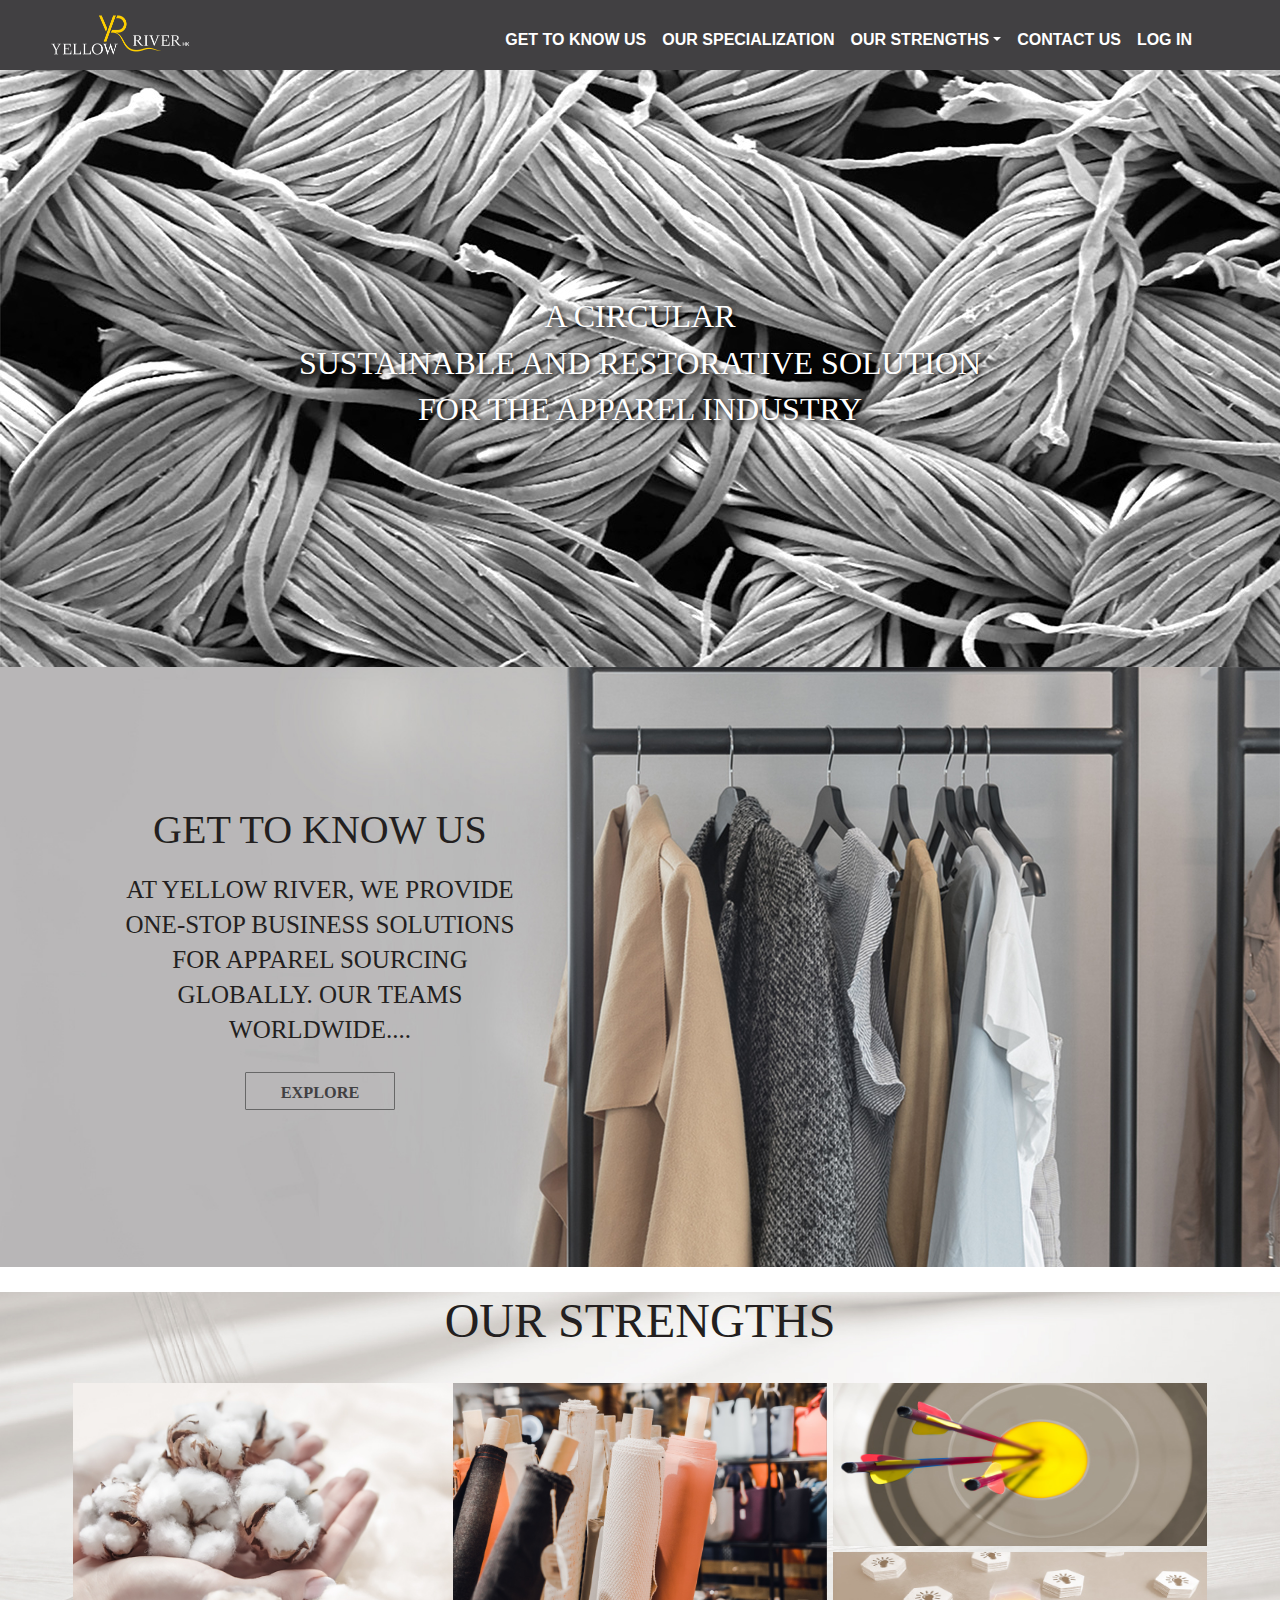
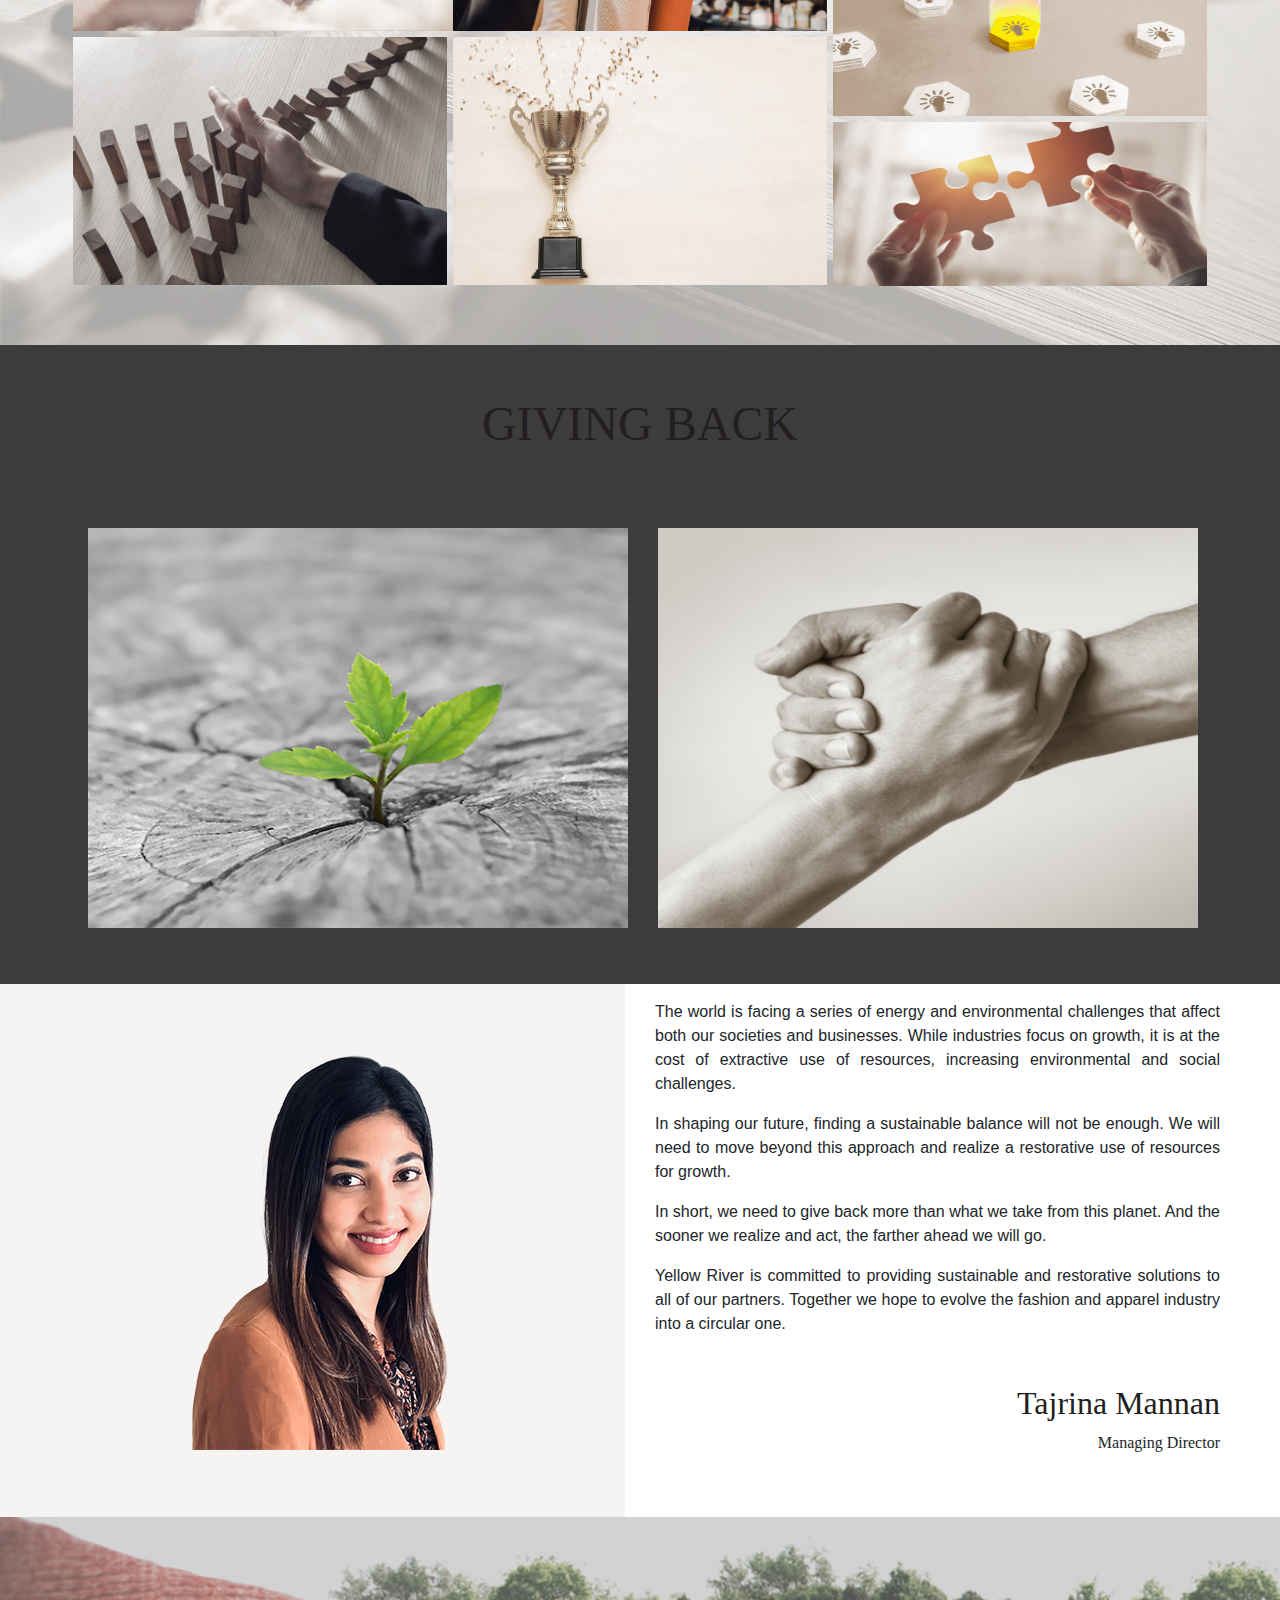
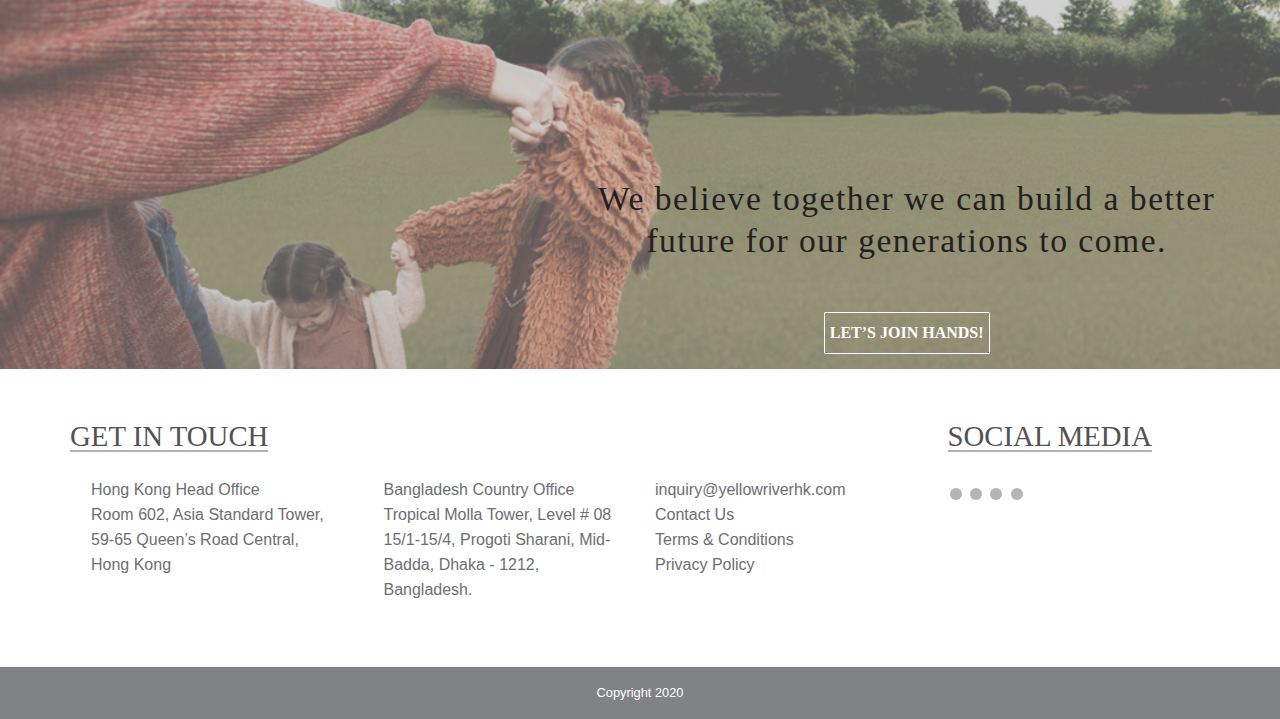
<file: index.html>
<!DOCTYPE html>
<html>
<head>
	<meta charset="utf-8">
	<meta name="viewport" content="width=device-width, initial-scale=1">
	<link rel="stylesheet" href="css/bootstrap.min.css">
	<script src="js/jquery.min.js"></script>
	<script src="js/popper.min.js"></script>
	<script src="js/bootstrap.min.js"></script>
	<link rel="stylesheet" href="https://cdnjs.cloudflare.com/ajax/libs/font-awesome/6.0.0-beta2/css/all.min.css" integrity="sha512-YWzhKL2whUzgiheMoBFwW8CKV4qpHQAEuvilg9FAn5VJUDwKZZxkJNuGM4XkWuk94WCrrwslk8yWNGmY1EduTA==" crossorigin="anonymous" referrerpolicy="no-referrer" />
	<link rel="stylesheet" type="text/css" href="css/mystyle.css">
	<link rel="icon" href="images/favicon.png" type="image/png">
	<title>Yellow River</title>
	<style type="text/css">
		

	</style>
</head>
<body>
	<!-- navbar start here -->
	<div class="container-fluid">
		<header id="header" class="header nav-border">
			<nav class="navbar navbar-expand-lg navbar-dark fixed-top">
				<a href="index.html" class="navbar-brand">
					<img class="logo" src="images/logo-4.png" alt="logo">
				</a>
				<button class="navbar-toggler sticky-top" type="button" data-toggle="collapse"data-target="#navbarSupportedContent"aria-controls="navbarSupportedContent" aria-expanded="false" aria-label="Toggle navigation">
					<span class="navbar-toggler-icon"></span>
				</button>
				<div class="collapse navbar-collapse" id="navbarSupportedContent">
					<ul class="navbar-nav ml-auto">
						<li class="nav-item"><a class=" active nav-link" href="gettoknowus.html"><b>Get to Know US</a></b></li>
						<li class="nav-item"><a class=" active nav-link" href="ourspecialization.html"><b>Our Specialization</a></b></li>
						<li class="nav-item dropdown">
							<a class="active nav-link dropdown-toggle" href="#" id="navbardrop" data-toggle="dropdown"><b>Our Strengths</b></a>
							<div class="dropdown-menu">
								<a class="dropdown-item" href="#">Transparent Sourcing</a>
								<a class="dropdown-item" href="#">Risk Management</a>
								<a class="dropdown-item" href="#">Design & Product Engineering</a>
								<a class="dropdown-item" href="#">Free Consultancy within Business Associates</a>
								<a class="dropdown-item" href="#">One-Stop Service Solution</a>
								<a class="dropdown-item" href="#">Product Quality, Price & Delivery Consistency</a>
								<a class="dropdown-item" href="#">Ultimate Free Benefits</a>
							</div>
						</li>
						<li class="nav-item"><a class="active nav-link" href="contactus.html"><b>contact us</b></a></li>
						<li class="nav-item"><a class="active nav-link" href="#"><b>Log in</b></a></li>
					</ul>
				</div>
			</nav>
		</header>
		<hr>
		<hr>
		<hr>
	</div>

	<!-- navbar end here -->
	<!-- circular start here -->
	<section>
		<div class="flex-container">
			<div class="div1"><h2>A CIRCULAR</h2></div>
			<div class="div2"><h2>SUSTAINABLE AND RESTORATIVE SOLUTION</h2></div>
			<div class="div3"><h2>FOR THE APPAREL INDUSTRY</h2></div>	
		</div>	
	</section>
	<!-- circular end here -->
<!-- Get to know us starts here -->
<div class="container-fluid"></div>
	<div class="flex-container img2">
		<section class="container-fluid homeArchive fullScreenContainer">
           <div class="row">
           	<div class="homeArchiveInner flexContainer">
           		<div class="col-md-5 col-lg-5 col-xl-4 offset-xl-1">
           			<div class="archiveCont wow fadeIn" data-wow-duration="1s" data-wow-delay="0s">
           				<h3>Get to Know Us</h3>
           				<p>At Yellow River, we provide One-Stop Business Solutions for apparel sourcing globally. Our teams worldwide....</p>
           				<p><a class="btn-submit" href="get-to-know-us.php">Explore</a></p>
           			</div>
           		</div>
           	</div>
           </div>
    </section>
  </div>
	

<!-- Get to know us ends here -->

<!-- Our strength start -->
  <section class="container-fluid hmStrengths fullScreenContainer flexContainer justify-content-center">
          <div class="row">
              <div class="container">
                  <h2 style="font-family: 'Publico Banner Roman';" class="wow fadeIn">Our Strengths</h2>
                  <div class="row hmstrengbox">

                      <div class="col-md-4 strengboxcolumn">
                      	<div class="hmstrengitem box1">
                      		<div>
                      			<h3>transparent sourcing</h3>
                      		</div>
                      	</div>
                      	<div class="hmstrengitem box2">
                      		<div>
                      		<h3>risk management</h3>
                      	</div>
                      	</div>
                      	
                      </div>

                      	<div class="col-md-4 strengboxcolumn">
                          <div class="hmstrengitem box3">
                          	<div>
                          		<h3>Design & Product Engineering</h3>
                          	</div>
                          	
                          </div>
                          <div class="hmstrengitem box4">
                          	<div>
                          	<h3>Free Consultancy within business associates</h3>
                          </div>
                        </div>
                      </div>

                        <div class="col-md-4 strengboxcolumn">
                        	<div class="hmstrengitem box5">
                        		<div>
                        			<h3>One-Stop Service Solution</h3>
                        		</div>
                        	</div>
                        		
                        	
                        	<div class="hmstrengitem box6">
                        		<div>
                        			<h3>Product Quality, Price & Delivery Consistency</h3>
                        		</div>
                        		
                        	</div>
                         	<div class="hmstrengitem box7">
                         		<div>
                         			<h3>Ultimate Free Benefits</h3>
                         		</div>
                         		
                         	</div>
                        </div>
                  </div>
              </div>
          </div>
  </section>
<!-- Our strength end -->
<!-- Giving Back start here -->
<section class="container-fluid hmGiveitback fullScreenContainer flexContainer justify-content-center">
	<div class="row">
		<div class="container">
			<h2 style="font-family: Publico Banner Roman;" class="hmGiveitback">GIVING BACK</h2>
			<div class="row">
				
			
			<div class="col-md-6">
				<div class="backslideritem" style="background-image: url('images/slider-1.jpg'); height: 400px; width: 540px;">
					<div>
						<h3>ECOLOGICAL RESTORATION REFUND SYSTEM</h3>
					</div>
					
				</div>
			</div>
			<div class="col-md-6">
				<div class="backslideritem" style="background-image: url('images/slider-2.jpg'); height: 400px; width: 540px;">
					<div>
						<h3>FAIR LABOR REFUND SYSTEM</h3>
					</div>
					
				</div>
				</div>
				
			</div>
			
		</div>
		
	</div>
</section>
<!-- Giving Back end here -->
<!-- hmdirector start here -->
<section class="container-fluid directionCont fullScreenContainer flexContainer">
	<div class="row">
		<div class="col-md-6 p-0 m-0 hmDirCont">
			<div class="hmdirectionpic wow fadeInLeft" data-wow-duration="1s" data-wow-delay="0.1s">
				<img src="images/sml-2a.png" alt="">
			</div>
		</div>
		<div class="col-md-6 p-0 m-0 hmdirConDescWrapper">
			<p style="margin-top: 10px; margin-left: 10px;"><i class="fas fa-quote-left" aria-hidden="true"></i></p>
			<div class="hmdirConDescIn director-message" style="padding: 0px 30px 30px 30px;">
				<p>The world is facing a series of energy and environmental challenges that affect both our societies and businesses. While industries focus on growth, it is at the cost of extractive use of resources, increasing environmental and social challenges.</p>
				<p>In shaping our future, finding a sustainable balance will not be enough. We will need to move beyond this approach and realize a restorative use of resources for growth.</p>
				<p>In short, we need to give back more than what we take from this planet. And the sooner we realize and act, the farther ahead we will go. </p>
				<p>Yellow River is committed to providing sustainable and restorative solutions to all of our partners. Together we hope to evolve the fashion and apparel industry into a circular one.</p>
				<div class="hmdirAuthor mt-md-3 mt-lg-5">
				<h3>Tajrina Mannan</h3>
				<p>Managing Director</p>
				</div>
			</div>
			<p style="text-align:right"><i class="fas fa-quote-right" aria-hidden="true"></i></p>
		</div>
	</div>
</section>
<!-- hmdirector end here -->
<!-- .hmjoinhabd start here -->
<section class="container-fluid hmjoinhabd">
    <div class="row">
        <div class="col-sm-12 col-md-6 col-lg-5"></div>
        <div class="col-sm-12 col-md-6 col-lg-7">
        <div class="joinInner">
        <div>
            <p class="joinInner">We believe together we can build a better future for our generations to come.<br></p>
            <a class="btn-submit" href="get-to-know-us.php">LET’S JOIN HANDS!</a>
        </div>
        </div>
        </div>
    </div>       
</section> 
<!-- .hmjoinhabd end here, -->
<!-- social footer start here -->
<section class="container footer">
	<div class="row">
		<div class="col-lg-3 address">
			<h3 class="footerTitle">
				<span>GET IN TOUCH</span>
			</h3>
			
			<p>
				<i class="fas fa-map-marker-alt" aria-hidden="true"></i>
				
				Hong Kong Head Office<br/>
				Room 602, Asia Standard Tower, 59-65 Queen’s Road Central, Hong Kong
				</p>
		</div>
		<div class="col-lg-3 address">
			<h3 class="footerTitle blank">&nbsp;</h3>
			<p>
				<i class="fas fa-map-marker-alt" aria-hidden="true"></i>
				<strong>Bangladesh Country Office</strong><br>
				Tropical Molla Tower, Level # 08 15/1-15/4, Progoti Sharani, Mid-Badda, Dhaka - 1212, Bangladesh.
			</p>
		</div>
		<div class="col-lg-3 quickLink">
			<h3 class="footerTitle blank">&nbsp;</h3>
			<p>
				<i class="fa envo fa-envelope" aria-hidden="true"></i> <a href="mailto:inquiry@yellowriverhk.com">inquiry@yellowriverhk.com</a><br>
				<i class="fas fa-link" aria-hidden="true"></i> <a href="contact.php">Contact Us</a><br>
				<i class="fas fa-link" aria-hidden="true"></i> <a href="terms-conditions.php">Terms & Conditions</a><br>
				<i class="fas fa-link" aria-hidden="true"></i> <a href="privacy-policy.php">Privacy Policy</a><br>
			</p>
		</div>
		<div class="col-lg-3">
			<h3 class="footerTitle"><span>Social Media</span></h3>
			
		<div class="footerSocialIcons">
			<a href="#" title="Youtube"><i class="fab fa-youtube" aria-hidden="true"></i></a>
			<a  href="" title="Facebook"><i class="fab fa-facebook" aria-hidden="true"></i></a>
			<a href="#" title="Twitter"><i class="fab fa-twitter" aria-hidden="true"></i></a>
			<a href="#" title="Instagram"><i class="fab fa-instagram" aria-hidden="true"></i></a>

		</div>
		</div>
		
	</div>	
</section>
<!-- social footer end here -->
<!-- copyright -->
<section class="container-fluid copyright">
	<p>Copyright 2020</p>
</section>
<!-- copyright -->
	
</body>
</html>
</file>
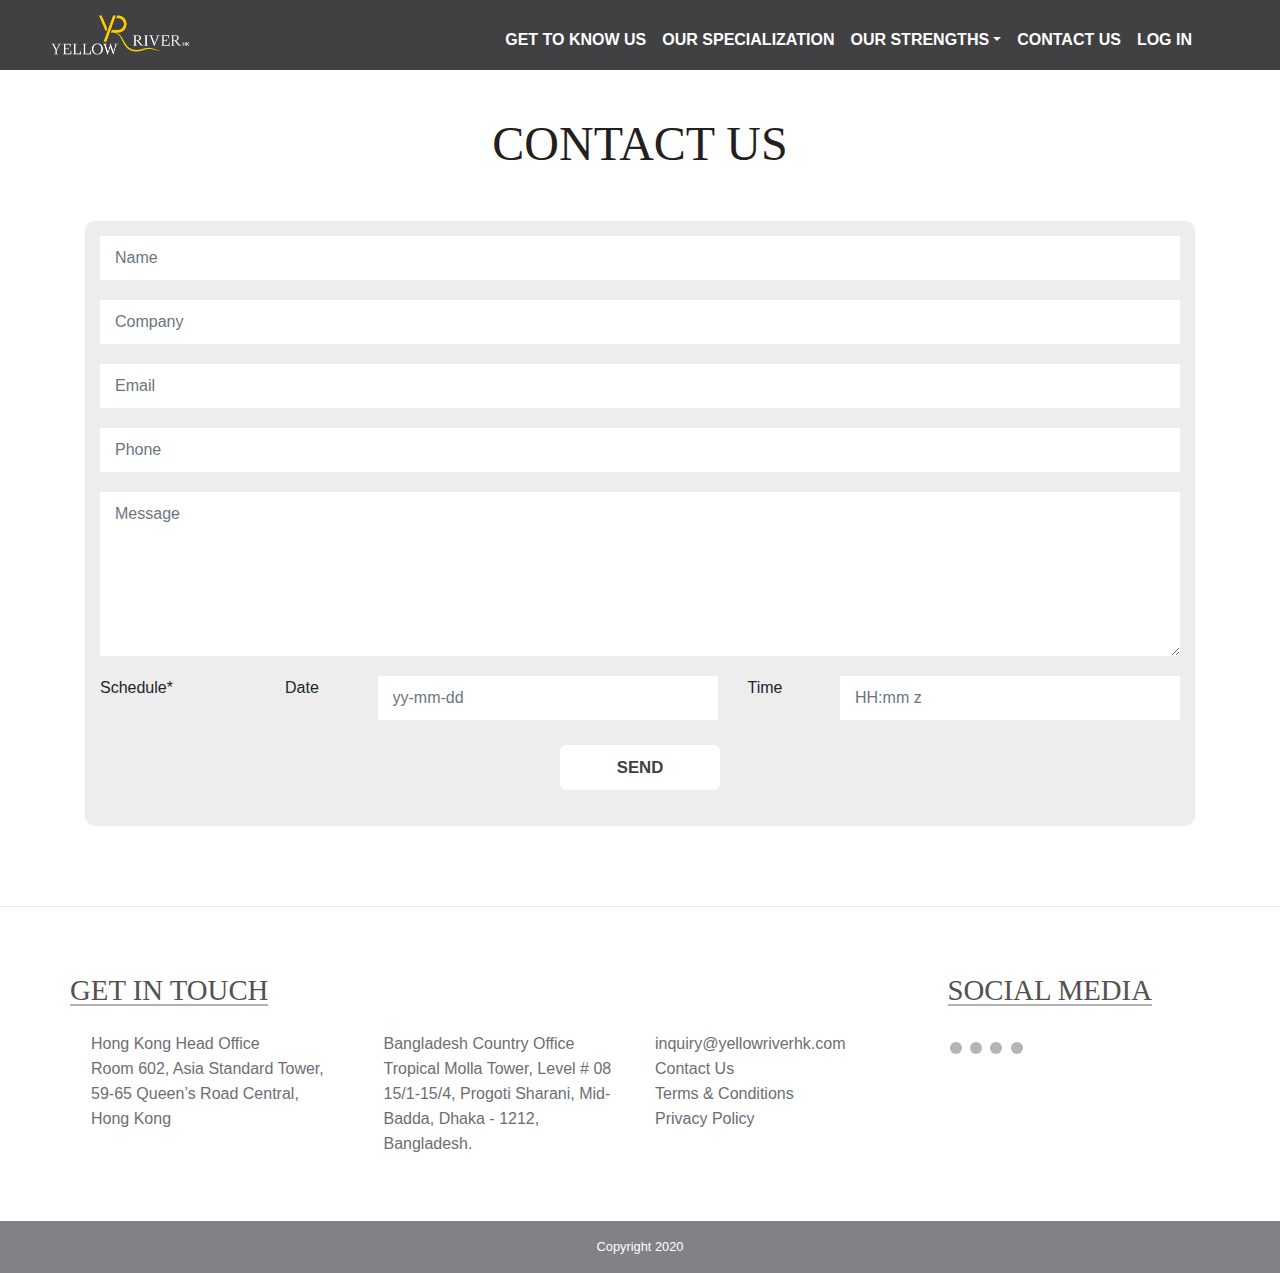
<file: contactus.html>
<!DOCTYPE html>
<html>
<head>
	<meta charset="utf-8">
	<meta name="viewport" content="width=device-width, initial-scale=1">
	<link rel="stylesheet" href="css/bootstrap.min.css">
	<script src="js/jquery.min.js"></script>
	<script src="js/popper.min.js"></script>
	<script src="js/bootstrap.min.js"></script>
	<link rel="stylesheet" href="https://cdnjs.cloudflare.com/ajax/libs/font-awesome/6.0.0-beta2/css/all.min.css" integrity="sha512-YWzhKL2whUzgiheMoBFwW8CKV4qpHQAEuvilg9FAn5VJUDwKZZxkJNuGM4XkWuk94WCrrwslk8yWNGmY1EduTA==" crossorigin="anonymous" referrerpolicy="no-referrer" />
	<link rel="stylesheet" type="text/css" href="css/mystyle.css">
	<link rel="icon" href="images/favicon.png" type="image/png">
	<title>Yellow River</title>
	<style type="text/css">
		

	</style>
</head>
<body>
	<!-- navbar start here -->
	<div class="container-fluid">
		<header id="header" class="header nav-border">
			<nav class="navbar navbar-expand-lg navbar-dark fixed-top">
				<a href="index.html" class="navbar-brand">
					<img class="logo" src="images/logo-4.png" alt="logo">
				</a>
				<button class="navbar-toggler sticky-top" type="button" data-toggle="collapse"data-target="#navbarSupportedContent"aria-controls="navbarSupportedContent" aria-expanded="false" aria-label="Toggle navigation">
					<span class="navbar-toggler-icon"></span>
				</button>
				<div class="collapse navbar-collapse" id="navbarSupportedContent">
					<ul class="navbar-nav ml-auto">
						<li class="nav-item"><a class=" active nav-link" href="gettoknowus.html"><b>Get to Know US</a></b></li>
						<li class="nav-item"><a class=" active nav-link" href="ourspecialization.html"><b>Our Specialization</a></b></li>
						<li class="nav-item dropdown">
							<a class="active nav-link dropdown-toggle" href="#" id="navbardrop" data-toggle="dropdown"><b>Our Strengths</b></a>
							<div class="dropdown-menu">
								<a class="dropdown-item" href="#">Transparent Sourcing</a>
								<a class="dropdown-item" href="#">Risk Management</a>
								<a class="dropdown-item" href="#">Design & Product Engineering</a>
								<a class="dropdown-item" href="#">Free Consultancy within Business Associates</a>
								<a class="dropdown-item" href="#">One-Stop Service Solution</a>
								<a class="dropdown-item" href="#">Product Quality, Price & Delivery Consistency</a>
								<a class="dropdown-item" href="#">Ultimate Free Benefits</a>
							</div>
						</li>
						<li class="nav-item"><a class="active nav-link" href="contactus.html"><b>contact us</b></a></li>
						<li class="nav-item"><a class="active nav-link" href="login.html"><b>Log in</b></a></li>
					</ul>
				</div>
			</nav>
		</header>
		<hr>
		<hr>
		<hr>
	</div>
	<!-- navbar end here -->


	<!-- form start here -->

	<div class="container-fluid contactBg">
    <div class="row">
      <section class="container pt-3 pb-3 pt-md-5 pb-md-5"><h1 class="innerpagetitle wow fadeIn" data-wow-duration="1s" data-wow-delay="0s">Contact Us</h1></section>

      <section class="container-fluid contactPg">
          <div class="container">
          <div class="row">
<!--              <div class="col-md-6">
                  <img class="contactPgImg" src="assets/../assets/images/bg-contact.jpg" alt="">
              </div>-->
              <div class="col-md-12">
                  <div class="contactFrm">
                      <form action="post">
                      <div>
                          <input type="text" id="name" name="name" placeholder="Name"  class="form-control" required="required">
                      </div>
                      <div>
                          <input type="text" id="company" name="company" placeholder="Company"  class="form-control" required="required">
                      </div>
                      <div>
                      <input type="email" id="email" name="email" placeholder="Email" class="form-control" required="required">
                      </div>
                      <div>
                      <input type="text" id="phone" name="phone" placeholder="Phone" class="form-control" required="required">
                      </div>
                      <div>
                      <textarea class="form-control" id="message" name="message" placeholder="Message" rows="6" required="required"></textarea>
                      </div>
                      <div class="row">
                          <div class="col-xl-2"><label>Schedule*</label></div>
                          <div class="col-xl-1"><label for="date">Date </label></div>
                          <div class="col-xl-4"><input type="text" id="date" name="date" placeholder="yy-mm-dd" class="form-control" required="required"></div>
                          <div class="col-xl-1"><label for="time">Time</label></div>
                          <div class="col-xl-4"><input type="text" id="time" name="time" placeholder="HH:mm z" class="form-control" required="required"></div>
                      </div>
                          <div class="text-center contactubtn">
                          	<p class="">
                          		<input type="submit" name="submit" value="Send" class=" btncon">
                          	</p>
                            
                      </div>
                      </form>
                  </div>
              </div>
          </div>
          </div>
      </section>
    </div>
</div>
<div class="mt-5 pt-md-3"><hr></div>
	<!-- form end here -->


	<!-- social footer start here -->
<section class="container footer">
	<div class="row">
		<div class="col-lg-3 address">
			<h3 class="footerTitle">
				<span>GET IN TOUCH</span>
			</h3>
			
			<p>
				<i class="fas fa-map-marker-alt" aria-hidden="true"></i>
				
				Hong Kong Head Office<br/>
				Room 602, Asia Standard Tower, 59-65 Queen’s Road Central, Hong Kong
				</p>
		</div>
		<div class="col-lg-3 address">
			<h3 class="footerTitle blank">&nbsp;</h3>
			<p>
				<i class="fas fa-map-marker-alt" aria-hidden="true"></i>
				<strong>Bangladesh Country Office</strong><br>
				Tropical Molla Tower, Level # 08 15/1-15/4, Progoti Sharani, Mid-Badda, Dhaka - 1212, Bangladesh.
			</p>
		</div>
		<div class="col-lg-3 quickLink">
			<h3 class="footerTitle blank">&nbsp;</h3>
			<p>
				<i class="fa envo fa-envelope" aria-hidden="true"></i> <a href="mailto:inquiry@yellowriverhk.com">inquiry@yellowriverhk.com</a><br>
				<i class="fas fa-link" aria-hidden="true"></i> <a href="contact.php">Contact Us</a><br>
				<i class="fas fa-link" aria-hidden="true"></i> <a href="terms-conditions.php">Terms & Conditions</a><br>
				<i class="fas fa-link" aria-hidden="true"></i> <a href="privacy-policy.php">Privacy Policy</a><br>
			</p>
		</div>
		<div class="col-lg-3">
			<h3 class="footerTitle"><span>Social Media</span></h3>
			
		<div class="footerSocialIcons">
			<a href="#" title="Youtube"><i class="fab fa-youtube" aria-hidden="true"></i></a>
			<a  href="" title="Facebook"><i class="fab fa-facebook" aria-hidden="true"></i></a>
			<a href="#" title="Twitter"><i class="fab fa-twitter" aria-hidden="true"></i></a>
			<a href="#" title="Instagram"><i class="fab fa-instagram" aria-hidden="true"></i></a>

		</div>
		</div>
		
	</div>	
</section>
<!-- social footer end here -->
<!-- copyright -->
<section class="container-fluid copyright">
	<p>Copyright 2020</p>
</section>
<!-- copyright -->
</body>
</file>
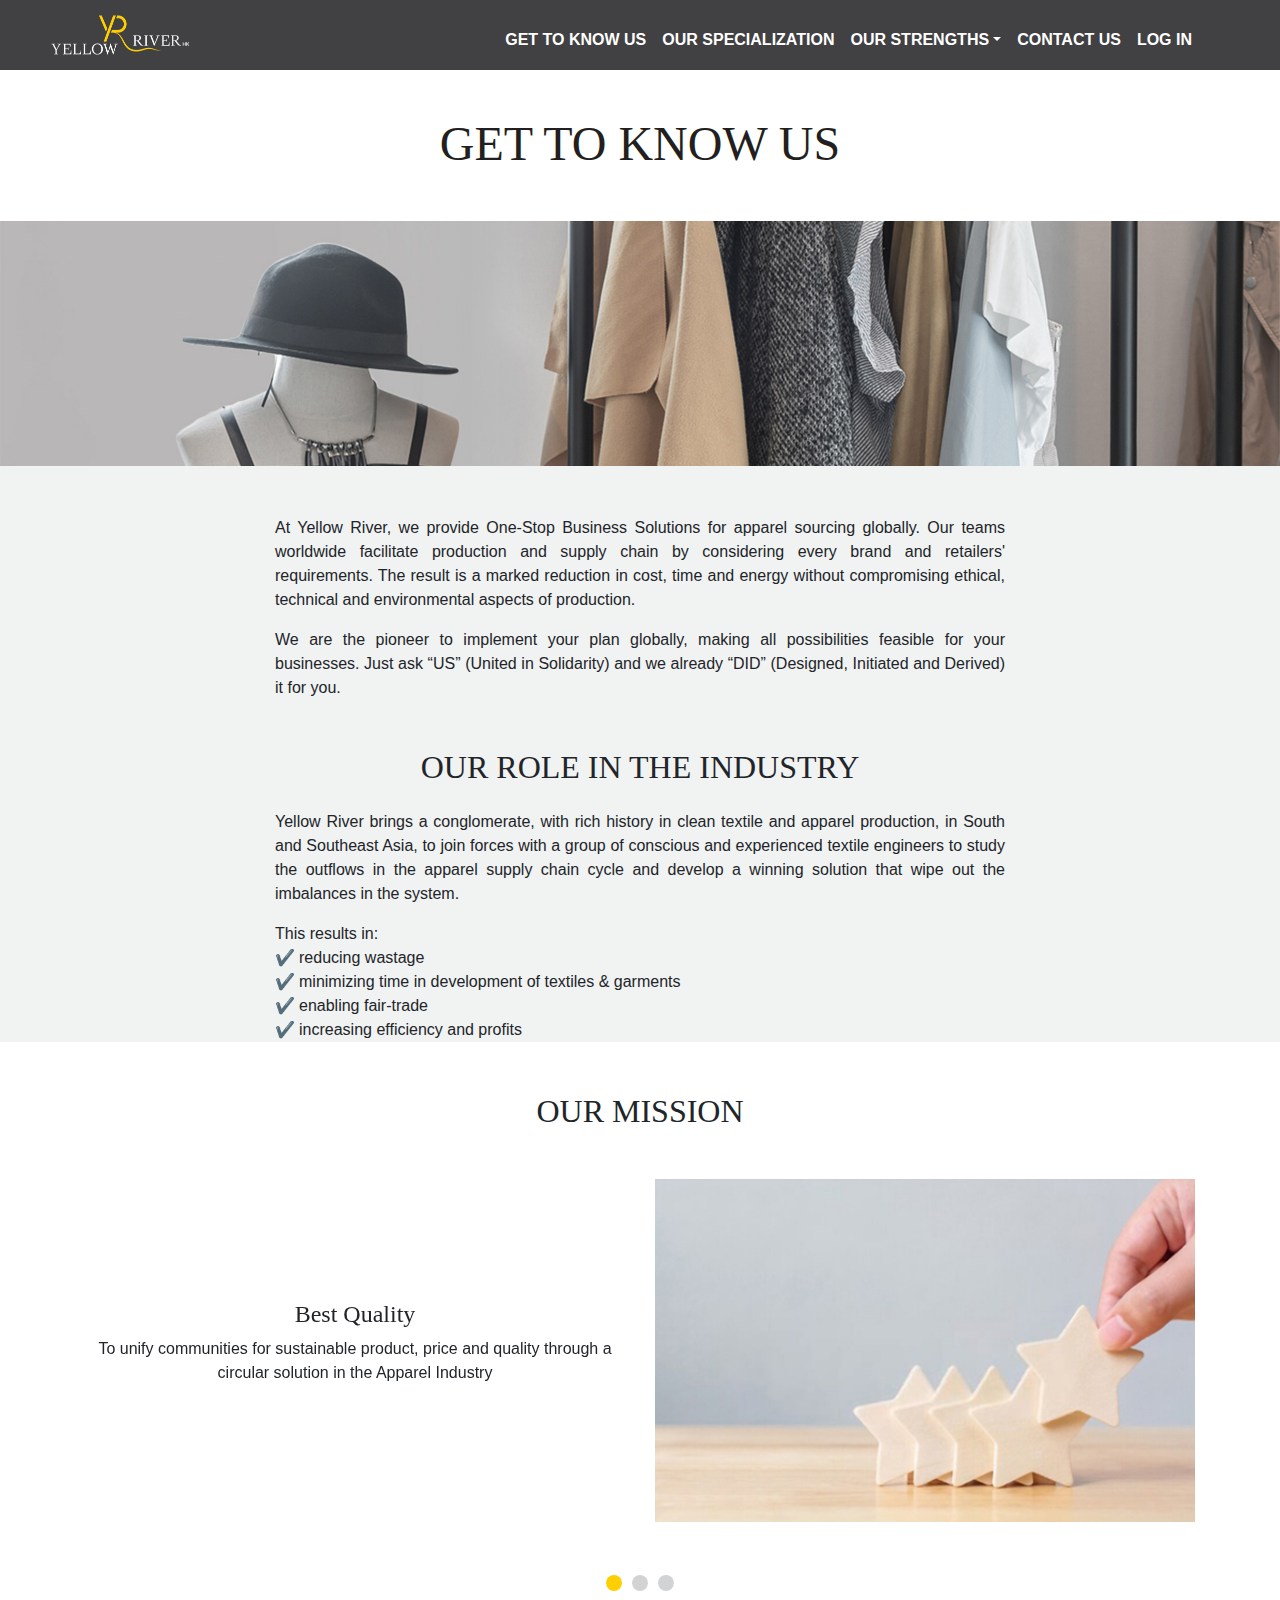
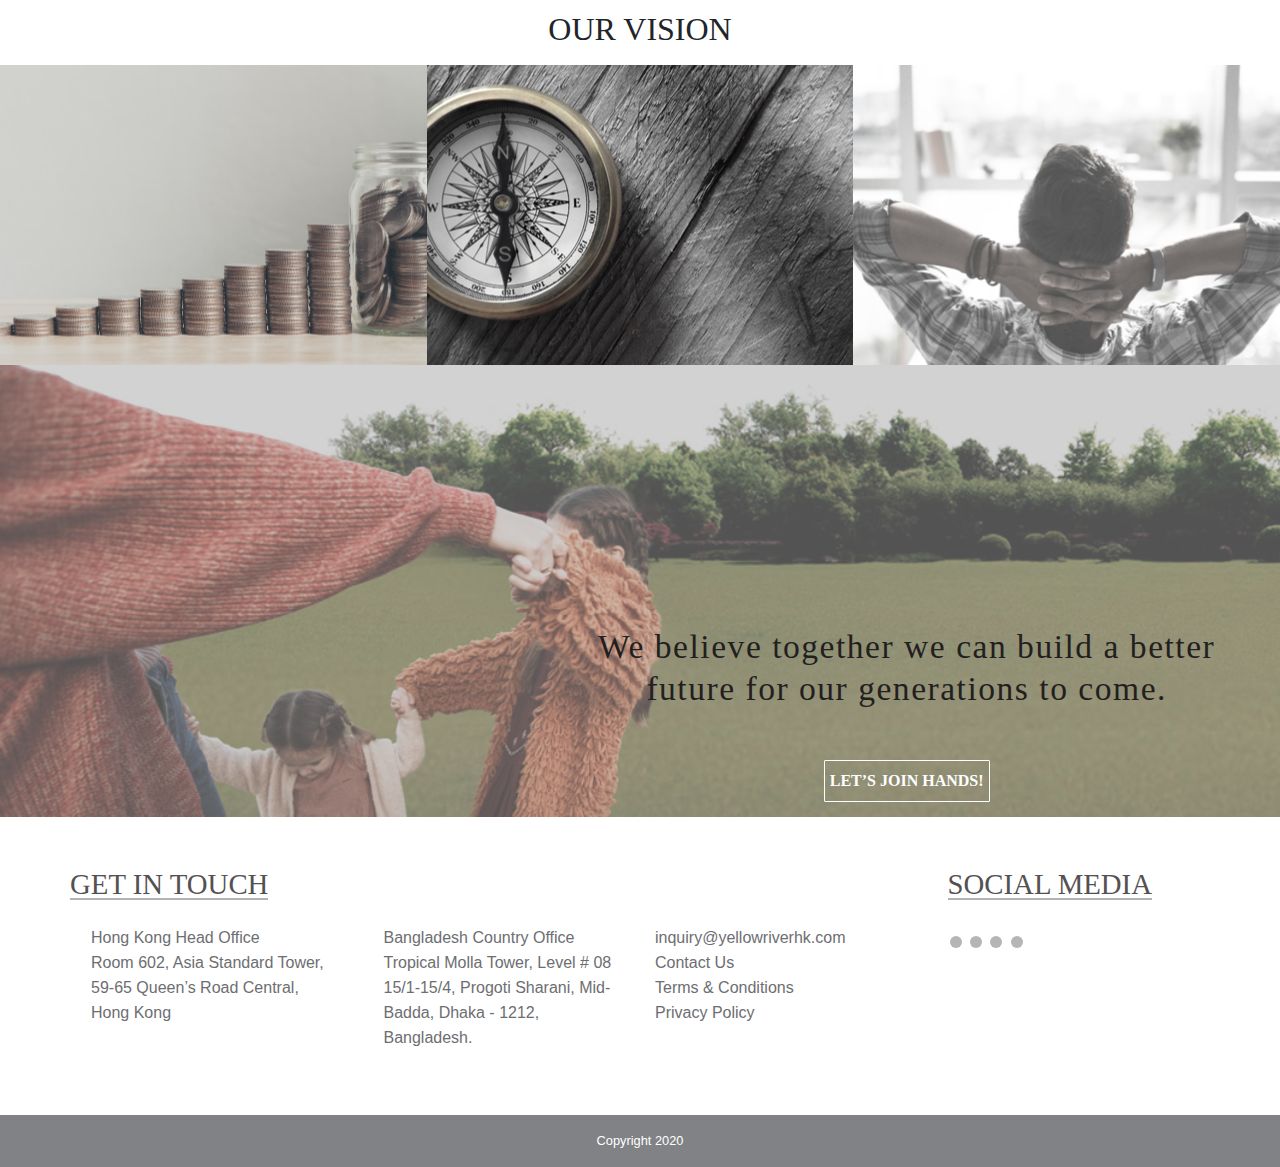
<file: gettoknowus.html>
<!DOCTYPE html>
<html>
<head>
	<meta charset="utf-8">
	<meta name="viewport" content="width=device-width, initial-scale=1">
	<link rel="stylesheet" href="css/bootstrap.min.css">
	<script src="js/jquery.min.js"></script>
	<script src="js/popper.min.js"></script>
	<script src="js/bootstrap.min.js"></script>
	<link rel="stylesheet" href="https://cdnjs.cloudflare.com/ajax/libs/font-awesome/6.0.0-beta2/css/all.min.css" integrity="sha512-YWzhKL2whUzgiheMoBFwW8CKV4qpHQAEuvilg9FAn5VJUDwKZZxkJNuGM4XkWuk94WCrrwslk8yWNGmY1EduTA==" crossorigin="anonymous" referrerpolicy="no-referrer" />
	<link rel="stylesheet" type="text/css" href="css/mystyle.css">
	<link rel="stylesheet" type="text/css" href="css/owl.carousel.min.css">
	<link rel="icon" href="images/favicon.png" type="image/png">
	<title>Yellow River</title>
	<style>
		

	</style>
</head>
<body>
	<!-- navbar -->
	<div class="container-fluid">
		<header id="header" class="header nav-border">
			<nav class="navbar navbar-expand-lg navbar-dark fixed-top">
				<a href="index.html" class="navbar-brand">
					<img class="logo" src="images/logo-4.png" alt="logo">
				</a>
				<button class="navbar-toggler sticky-top" type="button" data-toggle="collapse"data-target="#navbarSupportedContent"aria-controls="navbarSupportedContent" aria-expanded="false" aria-label="Toggle navigation">
					<span class="navbar-toggler-icon"></span>
				</button>
				<div class="collapse navbar-collapse" id="navbarSupportedContent">
					<ul class="navbar-nav ml-auto">
						<li class="nav-item"><a class=" active nav-link" href="gettoknowus.html"><b>Get to Know US</a></b></li>
						<li class="nav-item"><a class=" active nav-link" href="ourspecialization.html"><b>Our Specialization</a></b></li>
						<li class="nav-item dropdown">
							<a class="active nav-link dropdown-toggle" href="#" id="navbardrop" data-toggle="dropdown"><b>Our Strengths</b></a>
							<div class="dropdown-menu">
								<a class="dropdown-item" href="#">Transparent Sourcing</a>
								<a class="dropdown-item" href="#">Risk Management</a>
								<a class="dropdown-item" href="#">Design & Product Engineering</a>
								<a class="dropdown-item" href="#">Free Consultancy within Business Associates</a>
								<a class="dropdown-item" href="#">One-Stop Service Solution</a>
								<a class="dropdown-item" href="#">Product Quality, Price & Delivery Consistency</a>
								<a class="dropdown-item" href="#">Ultimate Free Benefits</a>
							</div>
						</li>
						<li class="nav-item"><a class="active nav-link" href="contactus.html"><b>contact us</b></a></li>
						<li class="nav-item"><a class="active nav-link" href="login.html"><b>Log in</b></a></li>
					</ul>
				</div>
			</nav>
		</header>
		<hr>
		<hr>
		<hr>
	</div>
	<!-- navbar end -->

	<!-- GET TO KNOW US -->
	<section class="container pt-3 pb-3 pt-md-5 pb-md-5">
		<div  class="innerpagetitle innpage">
			<h1>Get to Know Us</h1>
		</div>
	</section>
	<!-- GET TO KNOW US end -->



	<!-- innerbanner -->
	<section class="container-fluid">
		<div class="row">
			<div class="innerpgbnnr">
				<div class="bannerItem">
					<img src="images/bg-about-2.jpg">
					
				</div>
				
			</div>
			
		</div>
		
	</section>

	<!-- innerbanner -->


	<!-- OUR ROLE start here-->

	<section class="container-fluid innerpgcontainer" style="background-color:#f1f2f2;">
		<div class="row">
			<div class="container text-justify">
				<div class="row justify-content-md-center">
					<div class="col-md-8 pb-sm-3 wow fadeIn director-message" data-wow-duration="2s" data-wow-delay=".1s" style="visibility: visible; animation-duration: 2s; animation-delay: 0.1s; animation-name: fadeIn;">
                        <p>At Yellow River, we provide One-Stop Business Solutions for apparel sourcing globally. Our teams worldwide facilitate production and supply chain by considering every brand and retailers' requirements. The result is a marked reduction in cost, time and energy without compromising ethical, technical and environmental aspects of production.</p>
                        <p>We are the pioneer to implement your plan globally, making all possibilities feasible for your businesses. Just ask “US” (United in Solidarity) and we already “DID” (Designed, Initiated and Derived) it for you.</p>
                    </div>
				</div>
				<div class="row justify-content-md-center">
					<div class="col-md-8 wow fadeIn director-message" data-wow-duration="2s" data-wow-delay=".1s" style="visibility: visible; animation-duration: 2s; animation-delay: 0.1s; animation-name: fadeIn;">
                      <h2 style="font-family: 'Publico Banner Roman';" class="text-uppercase text-center mb-4 mt-3">Our role in the industry</h2>
                      <p>Yellow River brings a conglomerate, with rich history in clean textile and apparel production, in South and Southeast Asia, to join forces with a group of conscious and experienced textile engineers to study the outflows in the apparel supply chain cycle and develop a winning solution that wipe out the imbalances in the system.</p>
                      <p class="text-left m-0">This results in:</p>
                      <ul class="tik-ul  m-0 p-0">
                      <li style="list-style: none;">reducing wastage</li>
                      <li style="list-style: none;">minimizing time in development of textiles &amp; garments</li>
                      <li style="list-style: none;">enabling fair-trade</li>
                      <li style="list-style: none;">increasing efficiency and profits</li>
                    </ul>
                    </div>
					
				</div>
			</div>
			
		</div>
	</section>
	<!-- OUR ROLE end here -->


	<!-- OUR MISSION start here -->
<section class="container innerpgcontainer">
	<h2 style="font-family: 'Publico Banner Roman';" class="text-uppercase text-center mb-5 wow fadeIn">Our Mission</h2>
</section>
<div id="carouselExampleIndicators" class="carousel slide" data-ride="carousel">
	<ol class="carousel-indicators">
    <li data-target="#carouselExampleIndicators" data-slide-to="0" class="active"></li>
    <li data-target="#carouselExampleIndicators" data-slide-to="1"></li>
    <li data-target="#carouselExampleIndicators" data-slide-to="2"></li>
  </ol>
  <div class="carousel-inner">
<div class="container">
  		<div class="carousel-item active">
  			<div class="row">
  				<div class="col-lg-6">
  					<h4>Best Quality</h4>
  					<p>To unify communities for sustainable product, price and quality through a circular solution in the Apparel Industry</p>
  				</div>
  				<div class="col-lg-6">
  					<img class="d-block w-100 img-fluid" src="images/best-quality.jpg" alt="First slide">
  				</div>
  			</div>
  		</div>
  		<div class="carousel-item">
  			<div class="row">
  				<div class="col-lg-6">
  					<img class="d-block w-100 img-fluid" src="images/waste-restore.jpg" alt="First slide">
  				</div>
  				<div class="col-lg-6">
  					
  						<h4 class="mb-3 mt-3">Eliminating Wastage</h4>
  					<p>To save your money through eliminating wastage</p>
  				
  					</div>
  					
  			</div>
  		</div>
  <div class="carousel-item">
  	<div class="row">
  		<div class="col-lg-6">
  			<h4 class="mb-3 mt-3">Restore Resources</h4>
  			<p>To restore resources in economy and environment</p>
  			<p> for a better future for our next generations</p>
  		</div>
  		<div class="col-lg-6">
  			<img class="d-block w-100 img-fluid" src="images/3.jpg" alt="First slide">
  		</div>
  	</div>
  </div>
</div>
  </div>
  
  </div><br>
  <br>
  <br>
  
	<!-- OUR MISSION end here -->

<section class="container-fluid justify-content-center">
          <div class="row">
              <div class="container-fluid">
                  <h2 class="text-center text-uppercase d-block col-12 mb-3 mt-3 wow fadeIn"  style="visibility: visible; font-family: 'Publico Banner Roman';">Our Vision</h2>
                  <div class="row">

                      <div class="col-md-4 strengboxcolumn">
                      	<div class="visionCont visionLeft">
                      		<div>
                      			<p>To provide value for every penny, assuring one-stop business solution for every apparel need</p>
                      		</div>
                      	</div>
                      	
                      	
                      </div>

                      	<div class="col-md-4 strengboxcolumn">
                          <div class="visionCont visionCenter">
                          	<div>
                          		<p>To be the pathfinder of all demands in apparels business</p>
                          	</div>
                          	
                          </div>
                          
                      </div>

                        <div class="col-md-4 strengboxcolumn">
                        	<div class="visionCont visionRight">
                        		<div>
                        			<p>To execute how you would without your physical involvement and worry</p>
                        		</div>
                        	</div>
                        	
                         	
                        </div>
                  </div>
              </div>
          </div>
  </section>
<!-- .hmjoinhabd start here -->
  <section class="container-fluid hmjoinhabd">
    <div class="row">
        <div class="col-sm-12 col-md-6 col-lg-5"></div>
        <div class="col-sm-12 col-md-6 col-lg-7">
        <div class="joinInner">
        <div>
            <p class="joinInner">We believe together we can build a better future for our generations to come.<br></p>
            <a class="btn-submit" href="get-to-know-us.php">LET’S JOIN HANDS!</a>
        </div>
        </div>
        </div>
    </div>       
</section> 
<!-- .hmjoinhabd end here, -->
<!-- social footer start here -->
<section class="container footer">
	<div class="row">
		<div class="col-lg-3 address">
			<h3 class="footerTitle">
				<span>GET IN TOUCH</span>
			</h3>
			
			<p>
				<i class="fas fa-map-marker-alt" aria-hidden="true"></i>
				
				Hong Kong Head Office<br/>
				Room 602, Asia Standard Tower, 59-65 Queen’s Road Central, Hong Kong
				</p>
		</div>
		<div class="col-lg-3 address">
			<h3 class="footerTitle blank">&nbsp;</h3>
			<p>
				<i class="fas fa-map-marker-alt" aria-hidden="true"></i>
				<strong>Bangladesh Country Office</strong><br>
				Tropical Molla Tower, Level # 08 15/1-15/4, Progoti Sharani, Mid-Badda, Dhaka - 1212, Bangladesh.
			</p>
		</div>
		<div class="col-lg-3 quickLink">
			<h3 class="footerTitle blank">&nbsp;</h3>
			<p>
				<i class="fa envo fa-envelope" aria-hidden="true"></i> <a href="mailto:inquiry@yellowriverhk.com">inquiry@yellowriverhk.com</a><br>
				<i class="fas fa-link" aria-hidden="true"></i> <a href="contact.php">Contact Us</a><br>
				<i class="fas fa-link" aria-hidden="true"></i> <a href="terms-conditions.php">Terms & Conditions</a><br>
				<i class="fas fa-link" aria-hidden="true"></i> <a href="privacy-policy.php">Privacy Policy</a><br>
			</p>
		</div>
		<div class="col-lg-3">
			<h3 class="footerTitle"><span>Social Media</span></h3>
			
		<div class="footerSocialIcons">
			<a href="#" title="Youtube"><i class="fab fa-youtube" aria-hidden="true"></i></a>
			<a  href="" title="Facebook"><i class="fab fa-facebook" aria-hidden="true"></i></a>
			<a href="#" title="Twitter"><i class="fab fa-twitter" aria-hidden="true"></i></a>
			<a href="#" title="Instagram"><i class="fab fa-instagram" aria-hidden="true"></i></a>

		</div>
		</div>
		
	</div>	
</section>
<!-- social footer end here -->
<!-- copyright -->
<section class="container-fluid copyright">
	<p>Copyright 2020</p>
</section>
<!-- copyright -->
	
</body>
</html>
</file>
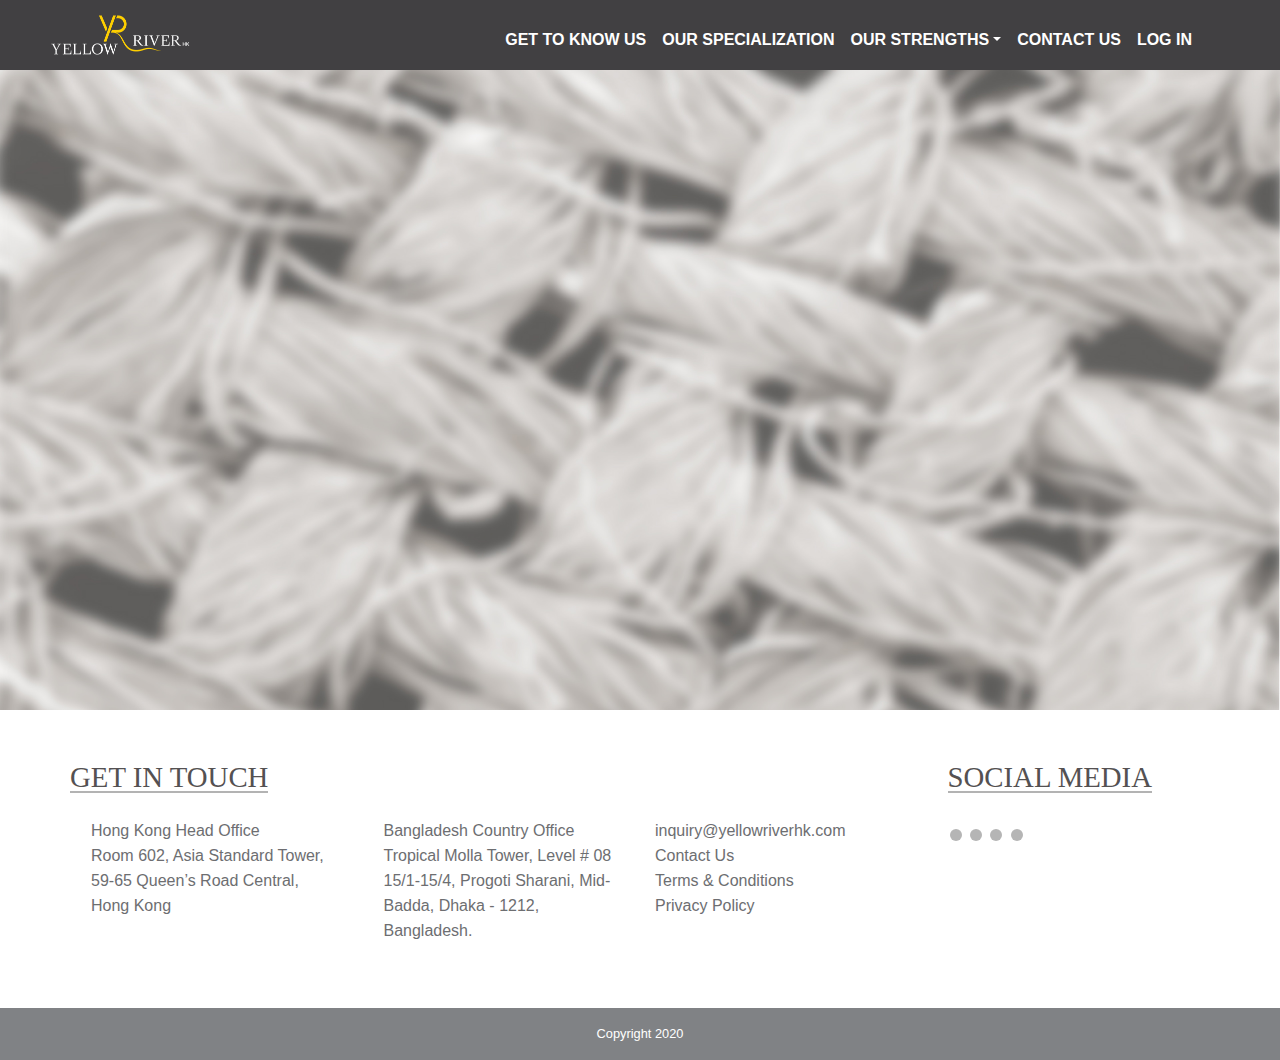
<file: login.html>
<!DOCTYPE html>
<html>
<head>
	<meta charset="utf-8">
	<meta name="viewport" content="width=device-width, initial-scale=1">
	<link rel="stylesheet" href="css/bootstrap.min.css">
	<script src="js/jquery.min.js"></script>
	<script src="js/popper.min.js"></script>
	<script src="js/bootstrap.min.js"></script>
	<link rel="stylesheet" href="https://cdnjs.cloudflare.com/ajax/libs/font-awesome/6.0.0-beta2/css/all.min.css" integrity="sha512-YWzhKL2whUzgiheMoBFwW8CKV4qpHQAEuvilg9FAn5VJUDwKZZxkJNuGM4XkWuk94WCrrwslk8yWNGmY1EduTA==" crossorigin="anonymous" referrerpolicy="no-referrer" />
	<link rel="stylesheet" type="text/css" href="css/mystyle.css">
	<link rel="icon" href="images/favicon.png" type="image/png">
	<title>Yellow River</title>
	<style type="text/css">
		

	</style>
</head>
<body>
	<!-- navbar start here -->
	<div class="container-fluid">
		<header id="header" class="header nav-border">
			<nav class="navbar navbar-expand-lg navbar-dark fixed-top">
				<a href="index.html" class="navbar-brand">
					<img class="logo" src="images/logo-4.png" alt="logo">
				</a>
				<button class="navbar-toggler sticky-top" type="button" data-toggle="collapse"data-target="#navbarSupportedContent"aria-controls="navbarSupportedContent" aria-expanded="false" aria-label="Toggle navigation">
					<span class="navbar-toggler-icon"></span>
				</button>
				<div class="collapse navbar-collapse" id="navbarSupportedContent">
					<ul class="navbar-nav ml-auto">
						<li class="nav-item"><a class=" active nav-link" href="gettoknowus.html"><b>Get to Know US</a></b></li>
						<li class="nav-item"><a class=" active nav-link" href="ourspecialization.html"><b>Our Specialization</a></b></li>
						<li class="nav-item dropdown">
							<a class="active nav-link dropdown-toggle" href="#" id="navbardrop" data-toggle="dropdown"><b>Our Strengths</b></a>
							<div class="dropdown-menu">
								<a class="dropdown-item" href="#">Transparent Sourcing</a>
								<a class="dropdown-item" href="#">Risk Management</a>
								<a class="dropdown-item" href="#">Design & Product Engineering</a>
								<a class="dropdown-item" href="#">Free Consultancy within Business Associates</a>
								<a class="dropdown-item" href="#">One-Stop Service Solution</a>
								<a class="dropdown-item" href="#">Product Quality, Price & Delivery Consistency</a>
								<a class="dropdown-item" href="#">Ultimate Free Benefits</a>
							</div>
						</li>
						<li class="nav-item"><a class="active nav-link" href="contactus.html"><b>contact us</b></a></li>
						<li class="nav-item"><a class="active nav-link" href="login.html"><b>Log in</b></a></li>
					</ul>
				</div>
			</nav>
		</header>
		<hr>
		<hr>
		<hr>
	</div>

	<!-- navbar end here -->
	<section class="container-fluid">
          <div class="row">
                  <div class="bannerItem">
                      <img src="images/banner-login.jpg" alt="">
                  </div>
          </div>
      </section>   
	  
      <!-- social footer start here -->
<section class="container footer">
	<div class="row">
		<div class="col-lg-3 address">
			<h3 class="footerTitle">
				<span>GET IN TOUCH</span>
			</h3>
			
			<p>
				<i class="fas fa-map-marker-alt" aria-hidden="true"></i>
				
				Hong Kong Head Office<br/>
				Room 602, Asia Standard Tower, 59-65 Queen’s Road Central, Hong Kong
				</p>
		</div>
		<div class="col-lg-3 address">
			<h3 class="footerTitle blank">&nbsp;</h3>
			<p>
				<i class="fas fa-map-marker-alt" aria-hidden="true"></i>
				<strong>Bangladesh Country Office</strong><br>
				Tropical Molla Tower, Level # 08 15/1-15/4, Progoti Sharani, Mid-Badda, Dhaka - 1212, Bangladesh.
			</p>
		</div>
		<div class="col-lg-3 quickLink">
			<h3 class="footerTitle blank">&nbsp;</h3>
			<p>
				<i class="fa envo fa-envelope" aria-hidden="true"></i> <a href="mailto:inquiry@yellowriverhk.com">inquiry@yellowriverhk.com</a><br>
				<i class="fas fa-link" aria-hidden="true"></i> <a href="contact.php">Contact Us</a><br>
				<i class="fas fa-link" aria-hidden="true"></i> <a href="terms-conditions.php">Terms & Conditions</a><br>
				<i class="fas fa-link" aria-hidden="true"></i> <a href="privacy-policy.php">Privacy Policy</a><br>
			</p>
		</div>
		<div class="col-lg-3">
			<h3 class="footerTitle"><span>Social Media</span></h3>
			
		<div class="footerSocialIcons">
			<a href="#" title="Youtube"><i class="fab fa-youtube" aria-hidden="true"></i></a>
			<a  href="" title="Facebook"><i class="fab fa-facebook" aria-hidden="true"></i></a>
			<a href="#" title="Twitter"><i class="fab fa-twitter" aria-hidden="true"></i></a>
			<a href="#" title="Instagram"><i class="fab fa-instagram" aria-hidden="true"></i></a>

		</div>
		</div>
		
	</div>	
</section>
<!-- social footer end here -->
<!-- copyright -->
<section class="container-fluid copyright">
	<p>Copyright 2020</p>
</section>
<!-- copyright -->
</body>
</file>
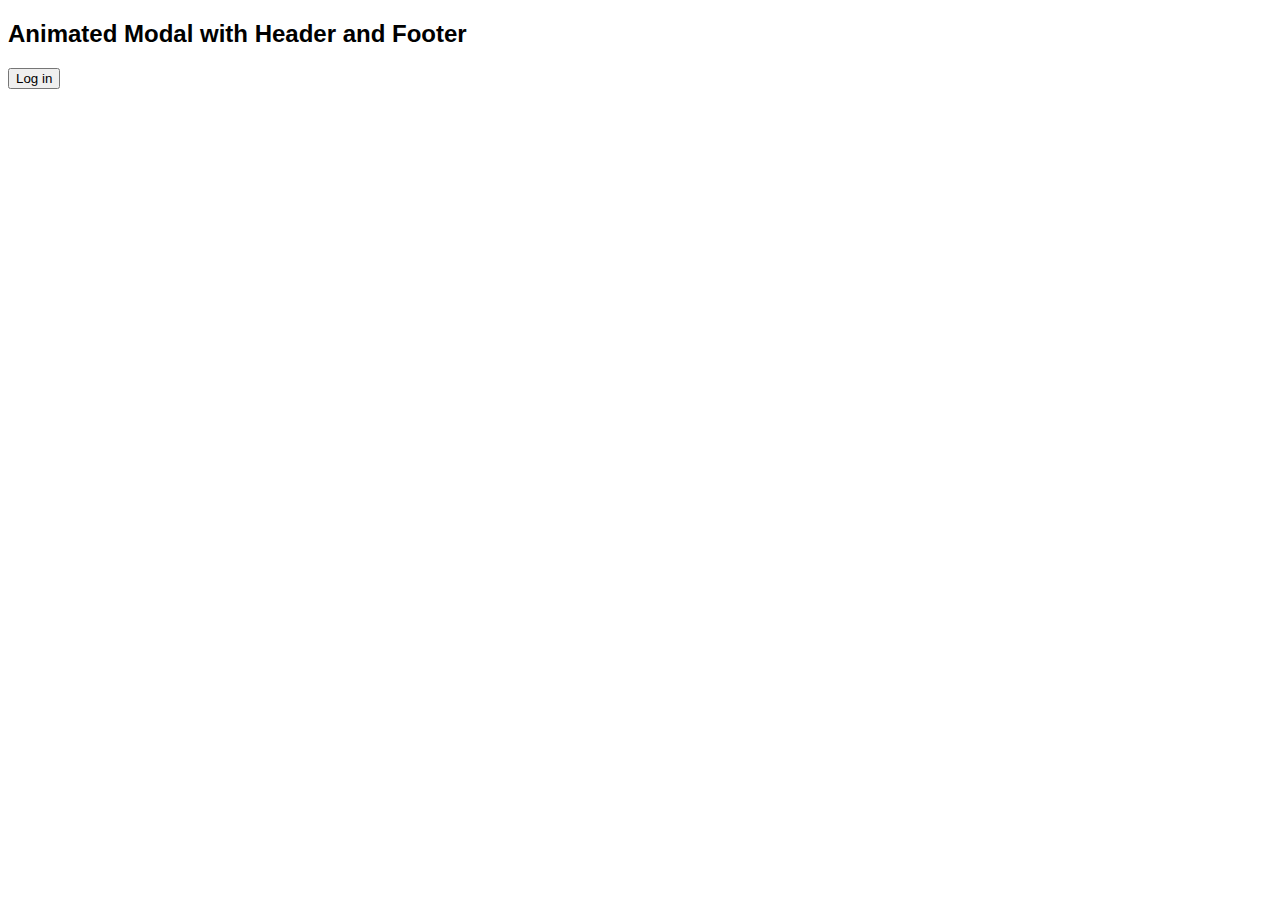
<file: modal.html>
<!DOCTYPE html>
<html>
<head>
<meta name="viewport" content="width=device-width, initial-scale=1">
<link rel="stylesheet" type="text/css" href="css/modal.css">
<style>
body {font-family: Arial, Helvetica, sans-serif;}

/* The Modal (background) */
.modal {
  display: none; /* Hidden by default */
  position: fixed; /* Stay in place */
  z-index: 1; /* Sit on top */
  padding-top: 100px; /* Location of the box */
  left: 0;
  top: 0;
  width: 100%; /* Full width */
  height: 100%; /* Full height */
  overflow: auto; /* Enable scroll if needed */
  background-color: rgb(0,0,0); /* Fallback color */
  background-color: rgba(0,0,0,0.4); /* Black w/ opacity */
}

/* Modal Content */


/* Add Animation */
@-webkit-keyframes animatetop {
  from {top:-300px; opacity:0} 
  to {top:0; opacity:1}
}

@keyframes animatetop {
  from {top:-300px; opacity:0}
  to {top:0; opacity:1}
}

/* The Close Button */
/*.close {
  color: white;
  float: right;
  
  font-weight: bold;
}
*/
.close:hover,
.close:focus {
  color: black;
  text-decoration: none;
  cursor: pointer;
}


.modal-body {padding: 2px 16px;}


</style>
</head>
<body>

<h2>Animated Modal with Header and Footer</h2>

<!-- Trigger/Open The Modal -->
<button id="myBtn">Log in</button>

<!-- The Modal -->
<div id="myModal" class="modal">

  <!-- Modal content -->
  <div class="row">
    <div class="col-lg-12">
  <div class="modal-content">
    <div class="modal-header">
      <span class="close">&times;</span>
      <h2>log in</h2>
    </div>
    <div class="modal-body">
      <div class="container">
      <form>
        <div class="inputcontent">
          
          <input type="text" class="form-control" name="email" placeholder="inquiry@yellowriverhk.com" value="">
        </div>
        <div class="inputcontent">
          <input type="password" class="form-control" name="password" placeholder="123456" value="">
        </div>
        <a class="forgotpass" href=""> forgot password</a>
      </form>
      </div>
    </div>
    <div class="modal-footer">
      <input class="btnsignin" type="submit" name="submit" value="SIGN IN">
      <p>
        or<br>

      <a href="#">create a new account</a>
      </p>
      
      
    </div>
    
  </div>
</div>
</div>
</div>

<script>
// Get the modal
var modal = document.getElementById("myModal");

// Get the button that opens the modal
var btn = document.getElementById("myBtn");

// Get the <span> element that closes the modal
var span = document.getElementsByClassName("close")[0];

// When the user clicks the button, open the modal 
btn.onclick = function() {
  modal.style.display = "block";
}

// When the user clicks on <span> (x), close the modal
span.onclick = function() {
  modal.style.display = "none";
}

// When the user clicks anywhere outside of the modal, close it
window.onclick = function(event) {
  if (event.target == modal) {
    modal.style.display = "none";
  }
}
</script>

</body>
</html>
</file>
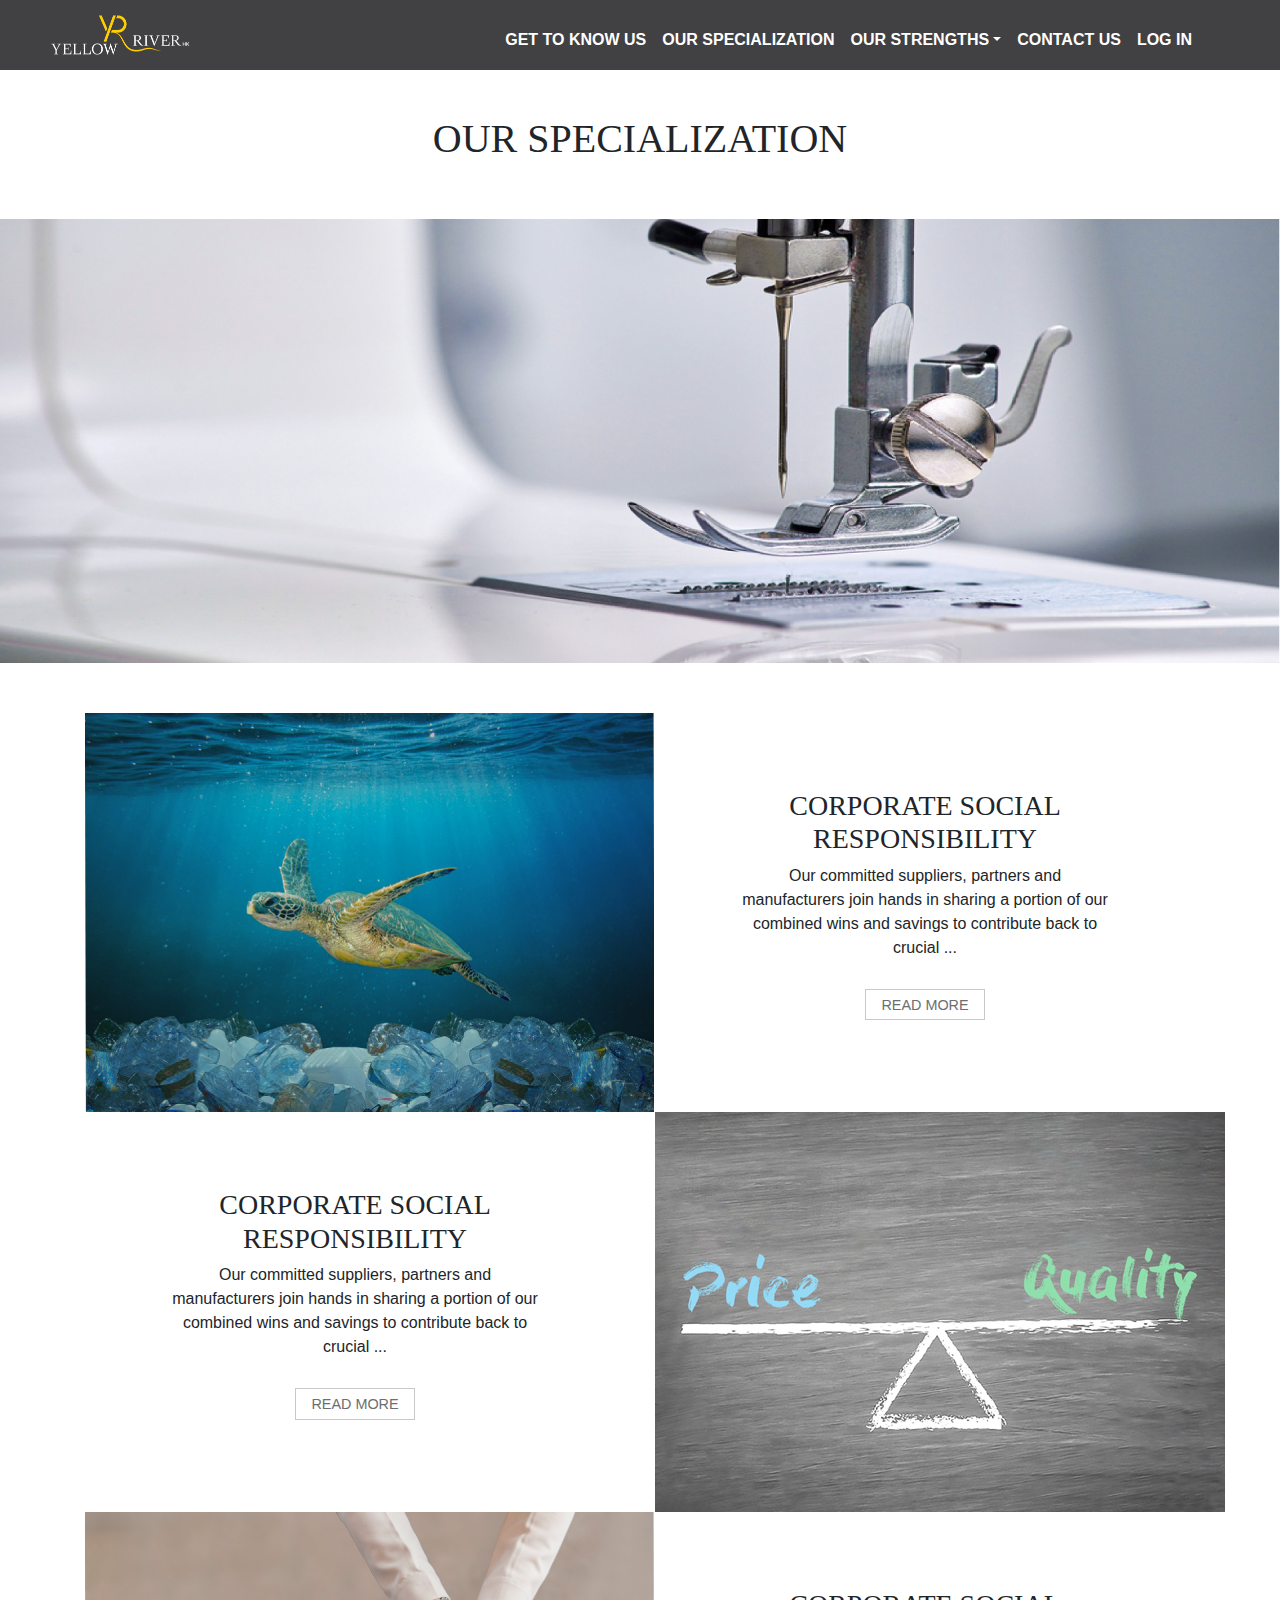
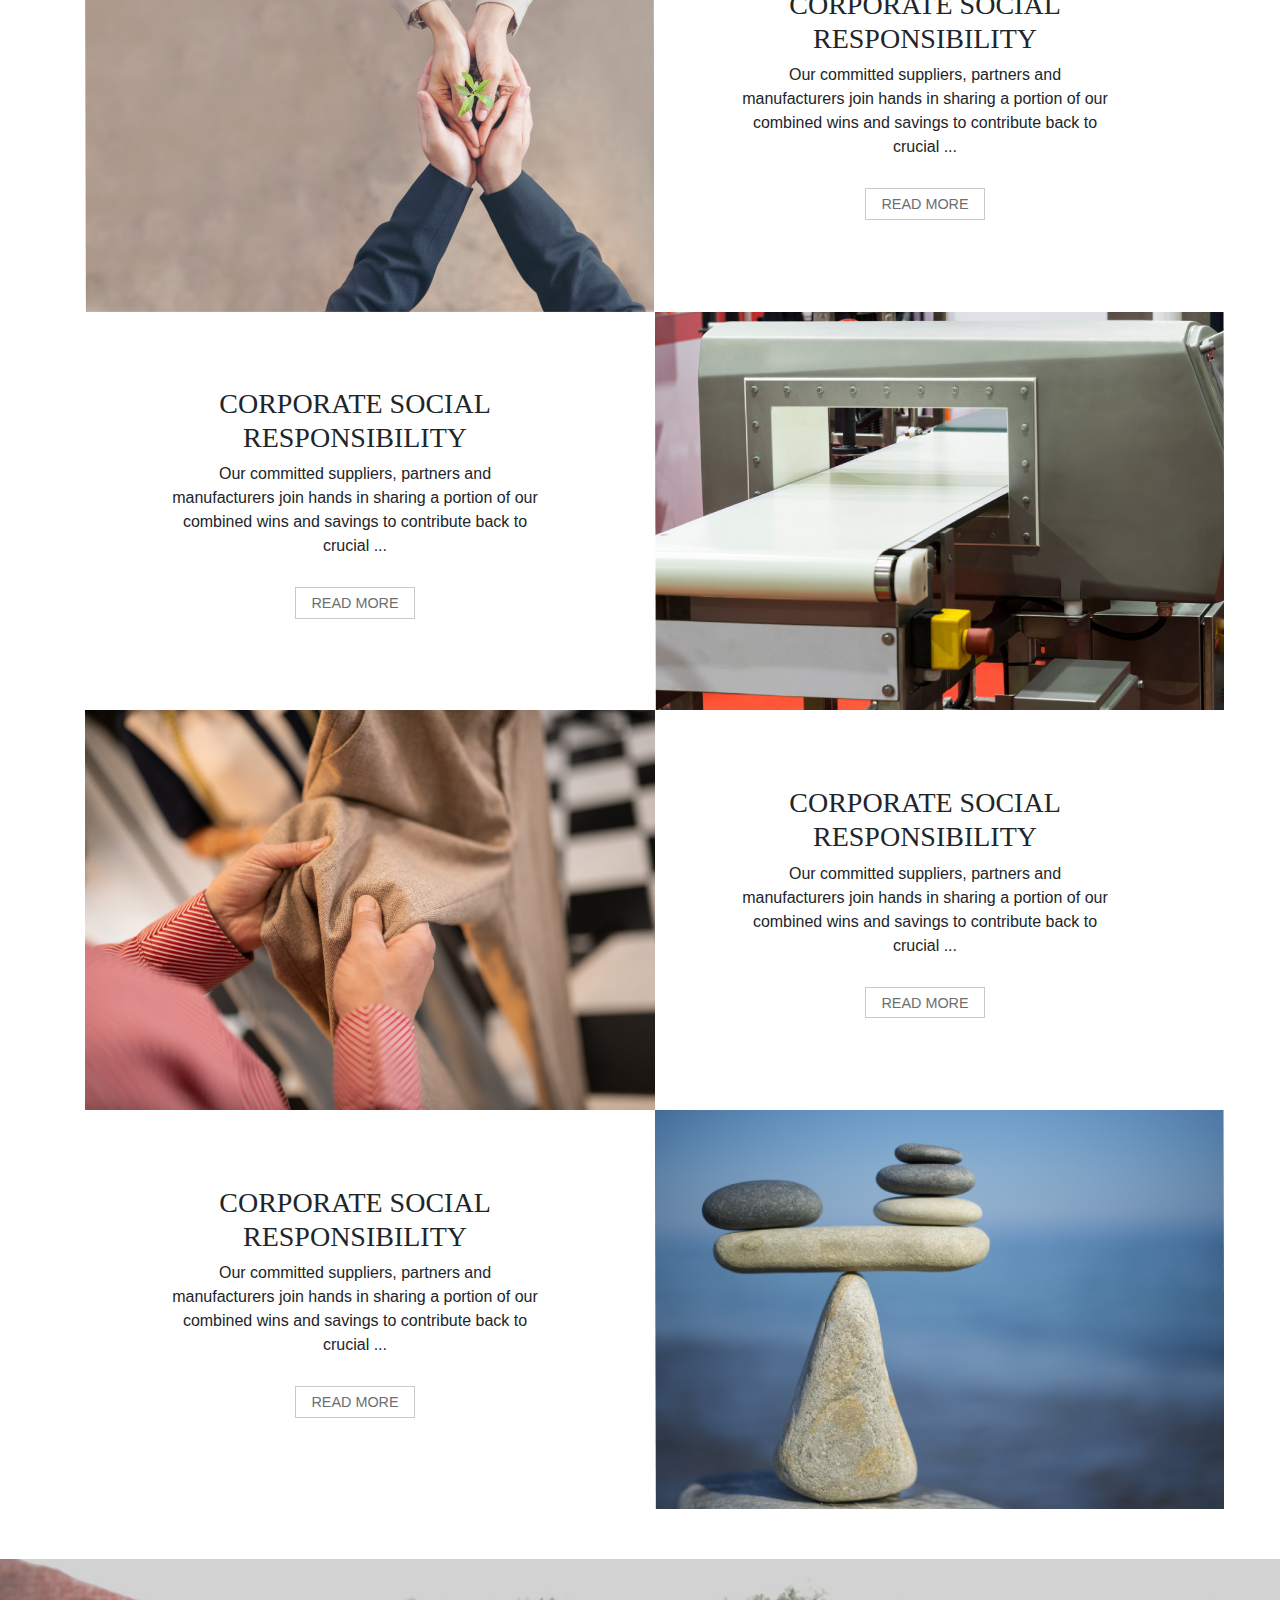
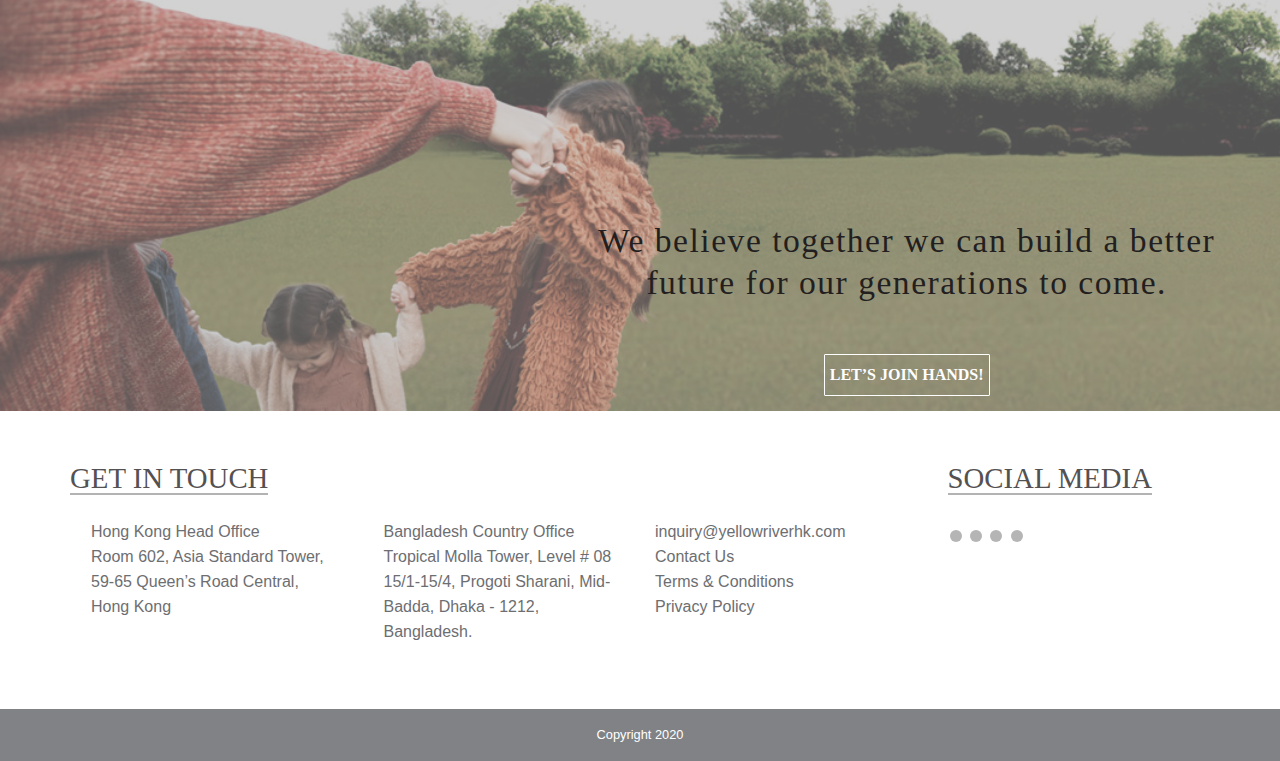
<file: ourspecialization.html>
<!DOCTYPE html>
<html>
<head>
	<meta charset="utf-8">
	<meta name="viewport" content="width=device-width, initial-scale=1">
	<link rel="stylesheet" href="css/bootstrap.min.css">
	<script src="js/jquery.min.js"></script>
	<script src="js/popper.min.js"></script>
	<script src="js/bootstrap.min.js"></script>
	<link rel="stylesheet" href="https://cdnjs.cloudflare.com/ajax/libs/font-awesome/6.0.0-beta2/css/all.min.css" integrity="sha512-YWzhKL2whUzgiheMoBFwW8CKV4qpHQAEuvilg9FAn5VJUDwKZZxkJNuGM4XkWuk94WCrrwslk8yWNGmY1EduTA==" crossorigin="anonymous" referrerpolicy="no-referrer" />
	<link rel="stylesheet" type="text/css" href="css/mystyle.css">
	<link rel="stylesheet" type="text/css" href="css/owl.carousel.min.css">
	<link rel="icon" href="images/favicon.png" type="image/png">
	<title>Yellow River</title>
	<style>
		

	</style>
</head>
<body>
	<!-- navbar -->
	<div class="container-fluid">
		<header id="header" class="header nav-border">
			<nav class="navbar navbar-expand-lg navbar-dark fixed-top">
				<a href="index.html" class="navbar-brand">
					<img class="logo" src="images/logo-4.png" alt="logo">
				</a>
				<button class="navbar-toggler sticky-top" type="button" data-toggle="collapse"data-target="#navbarSupportedContent"aria-controls="navbarSupportedContent" aria-expanded="false" aria-label="Toggle navigation">
					<span class="navbar-toggler-icon"></span>
				</button>
				<div class="collapse navbar-collapse" id="navbarSupportedContent">
					<ul class="navbar-nav ml-auto">
						<li class="nav-item"><a class=" active nav-link" href="gettoknowus.html"><b>Get to Know US</a></b></li>
						<li class="nav-item"><a class=" active nav-link" href="ourspecialization.html"><b>Our Specialization</a></b></li>
						<li class="nav-item dropdown">
							<a class="active nav-link dropdown-toggle" href="#" id="navbardrop" data-toggle="dropdown"><b>Our Strengths</b></a>
							<div class="dropdown-menu">
								<a class="dropdown-item" href="#">Transparent Sourcing</a>
								<a class="dropdown-item" href="#">Risk Management</a>
								<a class="dropdown-item" href="#">Design & Product Engineering</a>
								<a class="dropdown-item" href="#">Free Consultancy within Business Associates</a>
								<a class="dropdown-item" href="#">One-Stop Service Solution</a>
								<a class="dropdown-item" href="#">Product Quality, Price & Delivery Consistency</a>
								<a class="dropdown-item" href="#">Ultimate Free Benefits</a>
							</div>
						</li>
						<li class="nav-item"><a class="active nav-link" href="contactus.html"><b>contact us</b></a></li>
						<li class="nav-item"><a class="active nav-link" href="login.html"><b>Log in</b></a></li>
					</ul>
				</div>
			</nav>
		</header>
		<hr>
		<hr>
		<hr>
	</div>
	<!-- navbar end -->


	<!-- our specialization start here -->
	<section>
		<div class="container-fluid">
			<div class="container">
				<h1 style="text-align: center;font-family: 'Publico Banner Roman';text-transform: uppercase; padding: 48px 48px;">OUR SPECIALIZATION
				</h1>
			</div>
		</div>


		<div class="container-fluid">
			<div class="row">
				<div class="innerpgbnnr">
					<div class="bannerItem">
						<img class="img-fluid" src="images/spesialization.jpg" alt="">
					</div>
				</div>
			</div>
		</div>
	</section>
	<!-- our specialization end here -->

	<!-- twocolumn start here -->
<section class="innerpagecontainer">
	<div class="container">
		<div class="row twocolumnitem">
			<div class="col-lg-6">
				<div class="towcolumnpic">
					<img class="" src="images/back1.jpg">
				</div>
			</div>
			<div class="col-lg-6">
				<div class="towcolumntext">
					<h3>CORPORATE SOCIAL RESPONSIBILITY</h3>
					<p>Our committed suppliers, partners and manufacturers join hands in sharing a portion of our combined
					wins and savings to contribute back to crucial ...</p>
					<p><a class="btn-submit" href="get-to-know-us.php">READ MORE</a></p>
				</div>
			</div>
		</div>
	</div>
	<div class="container">
		<div class="row twocolumnitem">
			
			<div class="col-lg-6">
				<div class="towcolumntext">
					<h3>CORPORATE SOCIAL RESPONSIBILITY</h3>
					<p>Our committed suppliers, partners and manufacturers join hands in sharing a portion of our combined
					wins and savings to contribute back to crucial ...</p>
					<p><a class="btn-submit" href="get-to-know-us.php">READ MORE</a></p>
				</div>
			</div>
			<div class="col-lg-6">
				<div class="towcolumnpic">
					<img class="" src="images/back2.jpg">
				</div>
			</div>
		</div>
	</div>
	<div class="container">
		<div class="row twocolumnitem">
			<div class="col-lg-6">
				<div class="towcolumnpic">
					<img class="" src="images/back3.jpg">
				</div>
			</div>
			<div class="col-lg-6">
				<div class="towcolumntext">
					<h3>CORPORATE SOCIAL RESPONSIBILITY</h3>
					<p>Our committed suppliers, partners and manufacturers join hands in sharing a portion of our combined
					wins and savings to contribute back to crucial ...</p>
					<p><a class="btn-submit" href="get-to-know-us.php">READ MORE</a></p>
				</div>
			</div>
		</div>
	</div>
	<div class="container">
		<div class="row twocolumnitem">
			
			<div class="col-lg-6">
				<div class="towcolumntext">
					<h3>CORPORATE SOCIAL RESPONSIBILITY</h3>
					<p>Our committed suppliers, partners and manufacturers join hands in sharing a portion of our combined
					wins and savings to contribute back to crucial ...</p>
					<p><a class="btn-submit" href="get-to-know-us.php">READ MORE</a></p>
				</div>
			</div>
			<div class="col-lg-6">
				<div class="towcolumnpic">
					<img class="" src="images/back4.jpg">
				</div>
			</div>
		</div>
	</div>
	<div class="container">
		<div class="row twocolumnitem">
			<div class="col-lg-6">
				<div class="towcolumnpic">
					<img style="max-width: 106%; padding-right: 2px;" src="images/back5.jpg">
				</div>
			</div>
			<div class="col-lg-6">
				<div class="towcolumntext">
					<h3>CORPORATE SOCIAL RESPONSIBILITY</h3>
					<p>Our committed suppliers, partners and manufacturers join hands in sharing a portion of our combined
					wins and savings to contribute back to crucial ...</p>
					<p><a class="btn-submit" href="get-to-know-us.php">READ MORE</a></p>
				</div>
			</div>
		</div>
	</div>
	<div class="container">
		<div class="row twocolumnitem">
			
			<div class="col-lg-6">
				<div class="towcolumntext">
					<h3>CORPORATE SOCIAL RESPONSIBILITY</h3>
					<p>Our committed suppliers, partners and manufacturers join hands in sharing a portion of our combined
					wins and savings to contribute back to crucial ...</p>
					<p><a class="btn-submit" href="get-to-know-us.php">READ MORE</a></p>
				</div>
			</div>
			<div class="col-lg-6">
				<div class="towcolumnpic">
					<img class="" src="images/back6.jpg">
				</div>
			</div>
		</div>
	</div>
</section>

	<!-- twocolumn end here -->



	<!-- .hmjoinhabd start here -->
<section class="container-fluid hmjoinhabd">
    <div class="row">
        <div class="col-sm-12 col-md-6 col-lg-5"></div>
        <div class="col-sm-12 col-md-6 col-lg-7">
        <div class="joinInner">
        <div>
            <p class="joinInner">We believe together we can build a better future for our generations to come.<br></p>
            <a class="btn-submit" href="get-to-know-us.php">LET’S JOIN HANDS!</a>
        </div>
        </div>
        </div>
    </div>       
</section> 
<!-- .hmjoinhabd end here, -->

<!-- social footer start here -->
<section class="container footer">
	<div class="row">
		<div class="col-lg-3 address">
			<h3 class="footerTitle">
				<span>GET IN TOUCH</span>
			</h3>
			
			<p>
				<i class="fas fa-map-marker-alt" aria-hidden="true"></i>
				
				Hong Kong Head Office<br/>
				Room 602, Asia Standard Tower, 59-65 Queen’s Road Central, Hong Kong
				</p>
		</div>
		<div class="col-lg-3 address">
			<h3 class="footerTitle blank">&nbsp;</h3>
			<p>
				<i class="fas fa-map-marker-alt" aria-hidden="true"></i>
				<strong>Bangladesh Country Office</strong><br>
				Tropical Molla Tower, Level # 08 15/1-15/4, Progoti Sharani, Mid-Badda, Dhaka - 1212, Bangladesh.
			</p>
		</div>
		<div class="col-lg-3 quickLink">
			<h3 class="footerTitle blank">&nbsp;</h3>
			<p>
				<i class="fa envo fa-envelope" aria-hidden="true"></i> <a href="mailto:inquiry@yellowriverhk.com">inquiry@yellowriverhk.com</a><br>
				<i class="fas fa-link" aria-hidden="true"></i> <a href="contact.php">Contact Us</a><br>
				<i class="fas fa-link" aria-hidden="true"></i> <a href="terms-conditions.php">Terms & Conditions</a><br>
				<i class="fas fa-link" aria-hidden="true"></i> <a href="privacy-policy.php">Privacy Policy</a><br>
			</p>
		</div>
		<div class="col-lg-3">
			<h3 class="footerTitle"><span>Social Media</span></h3>
			
		<div class="footerSocialIcons">
			<a href="#" title="Youtube"><i class="fab fa-youtube" aria-hidden="true"></i></a>
			<a  href="" title="Facebook"><i class="fab fa-facebook" aria-hidden="true"></i></a>
			<a href="#" title="Twitter"><i class="fab fa-twitter" aria-hidden="true"></i></a>
			<a href="#" title="Instagram"><i class="fab fa-instagram" aria-hidden="true"></i></a>

		</div>
		</div>
		
	</div>	
</section>
<!-- social footer end here -->
<!-- copyright -->
<section class="container-fluid copyright">
	<p>Copyright 2020</p>
</section>
<!-- copyright -->

</body>

</html>
</file>
<file: css/mystyle.css>
.fullScreenContainer{
    height:auto;
/*    justify-content: center;*/
}
h1,h2,h3,h4,h5,h6{font-family:'Publico Banner Roman';}
.innerpgcontainer {
    padding-top: 50px;
    padding-bottom: 50px;
}
.flexContainer{
    
    align-items:center;
}
.body{
        color: #383838;
    font-family: 'FormaText';
}
.p{
    font-family: 'Publico Banner Roman';
    font-size:1.1em;
}

.logo{
	max-width: 100%;
    max-height: 40px;
   padding-right: 0px;  
       padding-top: 0px;
    padding-bottom: 0px;
    margin-left: 10px;
    line-height: 50px;
}    

.navbar{
	background-color: #414042;
    padding: 10px 40px;
    color: #fff;
    
}
.navbar-collapse{
padding-top: 10px; margin-right: 40px;
}
.nav-link{
    text-transform: uppercase;
    
}
.navbar-dark .navbar-nav .nav-link:hover{
    color: #ffcf01;

}
.dropdown-item{
    text-align: center;
    border-top: 1px solid #d0cfcf;
    padding: 0.4rem 1.5rem;
}
.dropdown-item:first-child{
    border-top:none;
    border-radius:.25rem .25rem 0 0;
    padding-top:.5rem;
    padding-bottom:.5rem;
}
.dropdown-item:last-child{
    border-radius:0 0 .25rem .25rem;
}
.flex-container{
    background-image:url("../images/banner1.3.jpg");
    width: 100%;
    height: 600px;
    display: flex;
    flex-wrap: wrap;
    flex-direction: column;
    justify-content: center;
    align-items: center;
    color: #fff;
    text-shadow: 2px 2px 5px #000000;
    font-family: 'Publico Banner Roman';
    font-size: 3.0em;
        line-height: 1em;
    
}
.img2{
    background-image:url("../images/bg-archive-3.jpg");
    width: 100%;
    align-items: stretch;
    background-size: cover;
    flex-direction: row;
    padding-top: 70px;
    margin-bottom: 25px;
    text-transform: uppercase;
    color: #231f20;
    text-shadow: none;
    font-size: 2.5em;

}
.archiveCont h3 {
    line-height: 35px;
    font-size: 1em;
    text-transform: uppercase;
    margin-top: 75px;
    margin-bottom: 25px;
    text-align: center;
}
.archiveCont p {
    margin-bottom: 25px;
    line-height: 35px;
    font-size: 25px;
    text-align: center;
}
.archiveCont p a {
    display: inline-block;
    padding: 5px 35px 1px;
    font-size: .65em;
    line-height: 30px;
    text-transform: uppercase;
    font-family: 'FormaText';
    font-weight: 600;
    color: #414042;
    text-align: center;
    border: 1px solid #676767;
    border-radius: 1px;
}
.btn-submit:hover{
    background-color:#f7f7f44d;

text-decoration: none;
}
.btn-submit:focus{
    outline:none
}
.hmStrengths{
    padding-top: 50px;
    padding-bottom: 70px;
    background: url("../images/bg-strength.jpg");
    background-size: cover;
    
    padding-top: 0px;

}
.hmStrengths h2 {
    margin-bottom: 25px;
    font-size: 3em;
    text-transform: uppercase;
    color: #231f20;
    text-align: center;
    font-family: 'Publico Banner Roman';
   
}
.hmstrengbox .strengboxcolumn{
    padding:0;
    margin:2px 0;
}
.hmstrengbox{
    height:500px;
}
.hmstrengitem{

    padding:10px;
    margin:6px 3px;
    color:#231f20;

    background:no-repeat center;
    background-size:100% 100%;
    position:relative;
    cursor:pointer;
}
.hmstrengitem > div{
    display: flex;
    align-items: center;
    text-align:center;
    width:100%;
    height:100%;
    position:absolute;
    bottom: 0;
    left:0;
    top:0;
    background: rgb(83 83 83 / 70%);
    visibility:hidden;
}
.hmstrengitem h3{
    width:100%;
    font-family: 'FormaText';
    padding: 10px 10px ;
    color: #f9f9f9;
    text-transform: uppercase;
}
.hmstrengitem:hover > div{visibility:visible;}


.box1{
    height:50%;
    width: 100%;
    background-image:url("../images/st1.jpg");

}
.box2{
    height:50%;
    background-image:url("../images/st2.jpg");
}
.box3{
    height: 50%;
    background-image: url("../images/st3.jpg");
}
.box4{
    height: 50%;
    background-image: url("../images/st4.jpg");
}
.box5{
    height: 33%;
    background-image: url("../images/st5.jpg");
}
.box6{
    height: 33%;
    background-image: url("../images/st6.jpg");
}
.box7{
    height: 33%;
    background-image: url("../images/st7.jpg");
}

/*hmgive it start here*/

.hmGiveitback{
    background:#3c3c3c url("../images/bg-giving-it-back.jpg") no-repeat center fixed;
    background-size:cover;
    padding-top:25px;
    padding-bottom:50px;
}
.hmGiveitback h2 {
    margin-bottom: 20px;
    font-size: 3em;
    text-transform: uppercase;
    color: #231f20;
    text-align: center;
     font-family: 'PlayfairDisplay-Regular'; 
}
.backslideritem {
    padding:10px;
    margin:6px 3px;
    color:#231f20;

    background:no-repeat center;
    background-size:100% 100%;
    position:relative;
    cursor:pointer;
}
.backslideritem > div{
    display: flex;
    align-items: center;
    text-align:center;
    width:100%;
    height:100%;
    position:absolute;
    bottom: 0;
    left:0;
    top:0;
    background: rgb(83 83 83 / 70%);
    visibility:hidden;
}

.backslideritem h3{

    width:100%;
    font-family: 'FormaText';
    padding: 10px 10px ;
    color: #f9f9f9;
    text-transform: uppercase;
}
.backslideritem:hover> div{visibility:visible;}
/*hmgive it end here*/

/*hmdircont*/
.directionCont > div.row{width:100%;}
.hmDirCont{
    width:100%;
    background-color:#f5f4f2;
}
.hmdirectionpic{
    width:100%;
    height:100%;
    margin-left: 10px;

    display: flex;
    align-items: center;

}
.hmdirectionpic img{
    max-width:100%;
    max-height:100%;
    display:block;
    margin:0 auto;
}
.hmdirAuthor{
    font-family: 'Publico Banner Roman';
    text-align:right;
}
.hmdirConDescWrapper{

    padding-top: 10px;
    margin-left: 10px;
    
    align-items: center;
    text-align:justify;
}
.hmdirConDesc{
    padding: 30px 50px;
    width: 100%;
    max-width: 750px;
    margin:0 auto;
    text-align: justify;
}
.hmdirConDescIn{padding:0 20px;}
.hmdirConDesc p{font-size:1.2em;}
.hmdirConDesc p i{font-size:0.9em;}
.hmdirAuthor h3{
    font-size:2em;
    color:#231f20;

}
/*hmdircont*/
/*hmjoinhabd*/
.hmjoinhabd{
    background-image: url("../images/6.jpg");
    
    background-size: cover;
}
.hmjoinhabd > .row{
    background-color:rgb(165 165 165 / 50%);
}
.joinInner{
    width: 100%;
    padding:15px 15px 15px;
    min-height:380px;
    display: flex;
    align-items:flex-end;
    text-align: center;

}
.hmjoinhabd p {
    padding:15px 15px 50px;
    
    margin: 0;
    line-height: 42px;
    font-size: 2.1em;
    color: #231f20;
    
    font-family: 'Publico Banner Roman';
    letter-spacing: 1.5px;
}

.hmjoinhabd a {
    display: inline-block;
    padding: 5px 5px;
    font-size: 1em;
    line-height: 30px;
    text-transform: uppercase;
    font-family: 'FormaText';
    font-weight: 600;
    color: #fff;
    text-align: center;
    border: 1px solid #fff;
    border-radius: 1px;
}
.btn-submit:hover{
    background-color:#f7f7f44d;

text-decoration: none;}
.btn-submit:focus{
    outline:none
}
/*hmjoinhabd*/



/*footer*/
.footer {
    background-color: #ffffff;
    padding: 50px 0;
    color: #6d6e71;
}


.footerTitle {
    padding: 0;
    margin: 0 0 24px;
    line-height: 34px;
    font-size: 1.8em;
    text-transform: uppercase;
    color: #545152;
    font-weight: normal;
}
.footerTitle span {
    display: inline-block;
   
    border-bottom: 2px solid #b3b3b3;
    line-height: 1em;
}


.footer p {
    line-height: 25px;
    font-size: 1em;
    padding: 0;
    margin: 0 0 15px;
    
}
.footer p strong {
    
    font-weight: normal;
}

.address i{
    color: #ffc107;
    padding-right: 10px;
    position: absolute;
    left: 0;
}


.footer .address p{
    padding-left: 21px;
    position: relative;
}


.footer .address p .fas {
    color: #ffcf01;
}

.footer p .fa .envo {
    color: #b5b5b5;
    padding-right: 4px;
}

.quickLink a:hover{
    border-bottom: 2px solid #ffcf01;
    text-decoration: none;
}
.footer p {
    line-height: 25px;
    font-size: 1em;
    padding: 0;
    margin: 0 0 15px;
    /* font-family: 'Releway-Regular'; */
}
.footer p a {
    color: #6d6e71;
}
.footerSocialIcons {
    padding-top: 6px;
}
.footerSocialIcons a {

    color: #fff;

    display: inline-block;
    background: #b5b5b5;
    line-height: 15px;
    font-size: 1.1em;
    padding: 6px;
    border-radius: 6px;
    margin: 0 2px;
}
.footerSocialIcons a:hover {
    background: #ffcf01;
}
.footerSocialIcons a:hover i {
    color: #ffffff;
}

/*footer*/


/*copyright*/

.copyright {
    background-color: #808285;
    padding: 14px 0;
    text-align: center;
}
.copyright p {
    padding: 0;
    margin: 0;
    line-height: 24px;
    font-size: .8em;
    color: #fff;
}
/*copyright*/


/*innerpage*/
.innerpgbnnr {
    width: 100%;
}
.bannerItem {
    position: relative;
}
.bannerItem img {
    max-width: 100%;
}
img {
    vertical-align: middle;
    border-style: none;
}
.innerpagetitle  h1 {
    justify-content: center;
    color: #231f20;
    font-size: 3.0em;
    text-align: center;
    text-transform: uppercase;
    margin: 0;
    font-family: 'PlayfairDisplay-Regular';
}

.innerpgcontainer{
    
    padding-top: 50px;
    padding-bottom: 0px;
}

.tik-ul li {
    position: relative;
    padding-left: 1.5em;
}
.tik-ul li:before {
    content:"\2714";
    color: green;
    position: absolute;
    left: 0;
}
.carousel-item .row {
    display: flex;
    align-items: center;
    text-align: center;
}
/*.caroseltext{
    display: flex;
    align-items: center;
    justify-content: center;
    text-align: center;
}*/
.carousel-indicators li {

  width: 16px;
  height: 16px;
  border-radius: 100%;
  margin: 5px;
  background-color: #a7a9ac;
}
.carousel-indicators{

bottom: -100px;
}
.carousel-indicators .active{
    background-color: #ffcf01;

}

.carousel-item h4{
    font-family: 'Publico Banner Roman';
    text-align: center;
}


.visionCont {
    height: 300px;
    padding: 25px;
    display: flex;
    align-items: center;
    text-align: center;
    background: no-repeat center;
    position: relative;
    cursor: pointer;
}
.visionCont > div {
    display: flex;
    align-items: center;
    text-align: center;
    width: 100%;
    height: 100%;
    position: absolute;
    bottom: 0;
    left: 0;
    top: 0;
    background: rgb(83 83 83 / 70%);
    visibility: hidden;
}
  .col-md-4{
   position: relative;
    width: 100%;
    padding-right: 0px;
    padding-left: 0px;
}
.visionCont p{
    text-transform: uppercase;
    line-height: 26px;
    font-size: 1.2em;
    font-family: 'FormaText';
    color: #f9f9f9;
    text-align: center;
    margin-left: auto;
    margin-right: auto;
}
.visionCont:hover > div {
    visibility: visible;
}

.visionLeft {
    background-image: url(../images/bg-vision-left.jpg);
}
.visionRight {
    background-image: url(../images/bg-vision-right.jpg);
}


.visionCenter {
    background-image: url(../images/bg-vision-center.jpg);
}


/*innerpage*/

/*innerpage2 start here*/
.innerpagecontainer{
    padding-top: 50px;
    padding-bottom: 50px;

}
.twocolumnitem{
    display: flex;
    align-items: center;
    text-align: center;
}
.towcolumntex{

    display: flex;
    align-items: center;
    text-align: center;
}
.towcolumntex h3{
    margin: 16px 0;
    line-height: 36px;
    font-size: 2em;
    color: #545152;
    text-transform: uppercase;
    font-family: 'Publico Banner Roman';
    text-align: center;}
.towcolumntext {
       padding: 15px;
    max-width: 400px;
    margin: 0 auto;
    text-align: center;
}
.towcolumntext p{
        font-size: 1em;
}

.towcolumntext p a {
        color: #6d6e71;
    border: 1px solid #c9c9cc;
    padding: 5px 15px 3px;
    margin-top: 13px;
    display: inline-block;
    text-transform: uppercase;
    font-size: .9em;


    /*display: inline-block;
    padding: 5px 5px 1px;
    font-size: 1em;
    line-height: 30px;
    text-transform: uppercase;
    font-family: 'FormaText';
    font-weight: 600;
    color: #414042;
    text-align: center;
    border: 1px solid #676767;
    border-radius: 1px;*/
}
.towcolumntex p a:hover {
    text-decoration: none;
    background-color: #f9f9f9;
}
h1.innerpagetitle{
    color:#231f20;
    font-size:3.0em;
    text-align:center;
    text-transform:uppercase;
    margin:0;
/*    font-family: 'PlayfairDisplay-Regular';*/
}

/*innerpage2 end here*/


/*contact page start*/
.contactFrm {
    padding: 15px;
    background-color: #ededed;
    border-radius: 10px;
}
.contactFrm form {
    width: 100%;
}
.contactFrm .form-control {
    background: #fff;
    border-radius: 0;
    border: none;
    padding: 10px 15px;
    margin-bottom: 20px;
    height: auto;
    color: #a7a8ab;
}
.contactubtn p input {
    width: 160px;
    height: 45px;
    display: inline-block;
    margin: 5px auto;
    padding: 0 25px;
    line-height: 45px;
    font-size: 1.05em;
    text-transform: uppercase;
    /*font-family: 'FormaText';*/
    font-weight: 600;
    color: #414042;
    text-align: center;
    border: none;
   border-radius: 6px;
    background: #fff;

}
.btncon:hover {
        background-color: #f3f3f3;
}


@media screen and (max-width: 600px) {
h2 {
    color: red;
    font-size: 20px;
}
}
</file>
<file: css/modal.css>
.modal-content {
  border-radius: 10px;
  border: 5px solid green;
  
  position: relative;
  background-color: #ededed;
  margin: auto;
  padding: 0;
  border: 1px solid #888;
  width: 80%;
  box-shadow: 0 4px 8px 0 rgba(0,0,0,0.2),0 6px 20px 0 rgba(0,0,0,0.19);
  -webkit-animation-name: animatetop;
  -webkit-animation-duration: 0.4s;
  animation-name: animatetop;
  animation-duration: 0.4s
}
.close{
      position: absolute;
    right: 5px;
    top: 1px;
    opacity: .3;
    z-index: 2;
    font-size: 28px;
}
.modal-header {
  font-family: 'Publico Banner Roman';
  color: black;
  text-align: center;
  margin: auto;
  text-transform: uppercase;
}
.inputcontent{

    padding: 1px 10px 1px 35px;
    /* border: 1px solid #b2b4b6; */
    position: relative;
    margin-top: 20px;
    background-color: #fff;
}
.form-control {
    display: block;
    width: 100%;
    height: calc(1.5em + .75rem + 2px);
    padding: .375rem .75rem;
    font-size: 1rem;
    font-weight: 400;
    line-height: 1.5;
    color: #495057;
    background-color: #fff;
    background-clip: padding-box;
    border: 1px solid #ced4da;
    border-radius: .25rem;
    transition: border-color .15s ease-in-out,box-shadow .15s ease-in-out;
}
.inputcontent .form-control {
    line-height: 34px;
    height: 34px;
    font-size: .9em;
    padding: 0;
    border: 0;
    background: none;
    color: #919193;

}
.forgotpass{
  line-height: 25px;
    font-size: .8em;
    color: #414042;
    text-align: left;
    
}
.forgotpass:hover{
  background-color: transparent;
  text-decoration-color: #ffcf01;
}

.modal-footer {
  padding: 2px 16px;
  background-color: #ededed;
  color: black;
  text-align: center;
  margin: auto;
}
.modal-footer p a{
  color: black;
 text-decoration: none;
  text-decoration-color:none;
}
.modal-footer a:hover{
  background-color: transparent;
  text-decoration-color: #ffcf01;
}
.btnsignin {
    display: block;
    margin: 20px auto 10px;
    width: 90px;
    height: 30px;
    line-height: 30px;
    font-size: .8em;
    text-transform: uppercase;
    background-color: #ffffff;
    border: 0;
    /* font-family: 'Roboto-Bold'; */
}
.btnsignin:hover {
    background-color: #f3f3f3;
}
</file>
